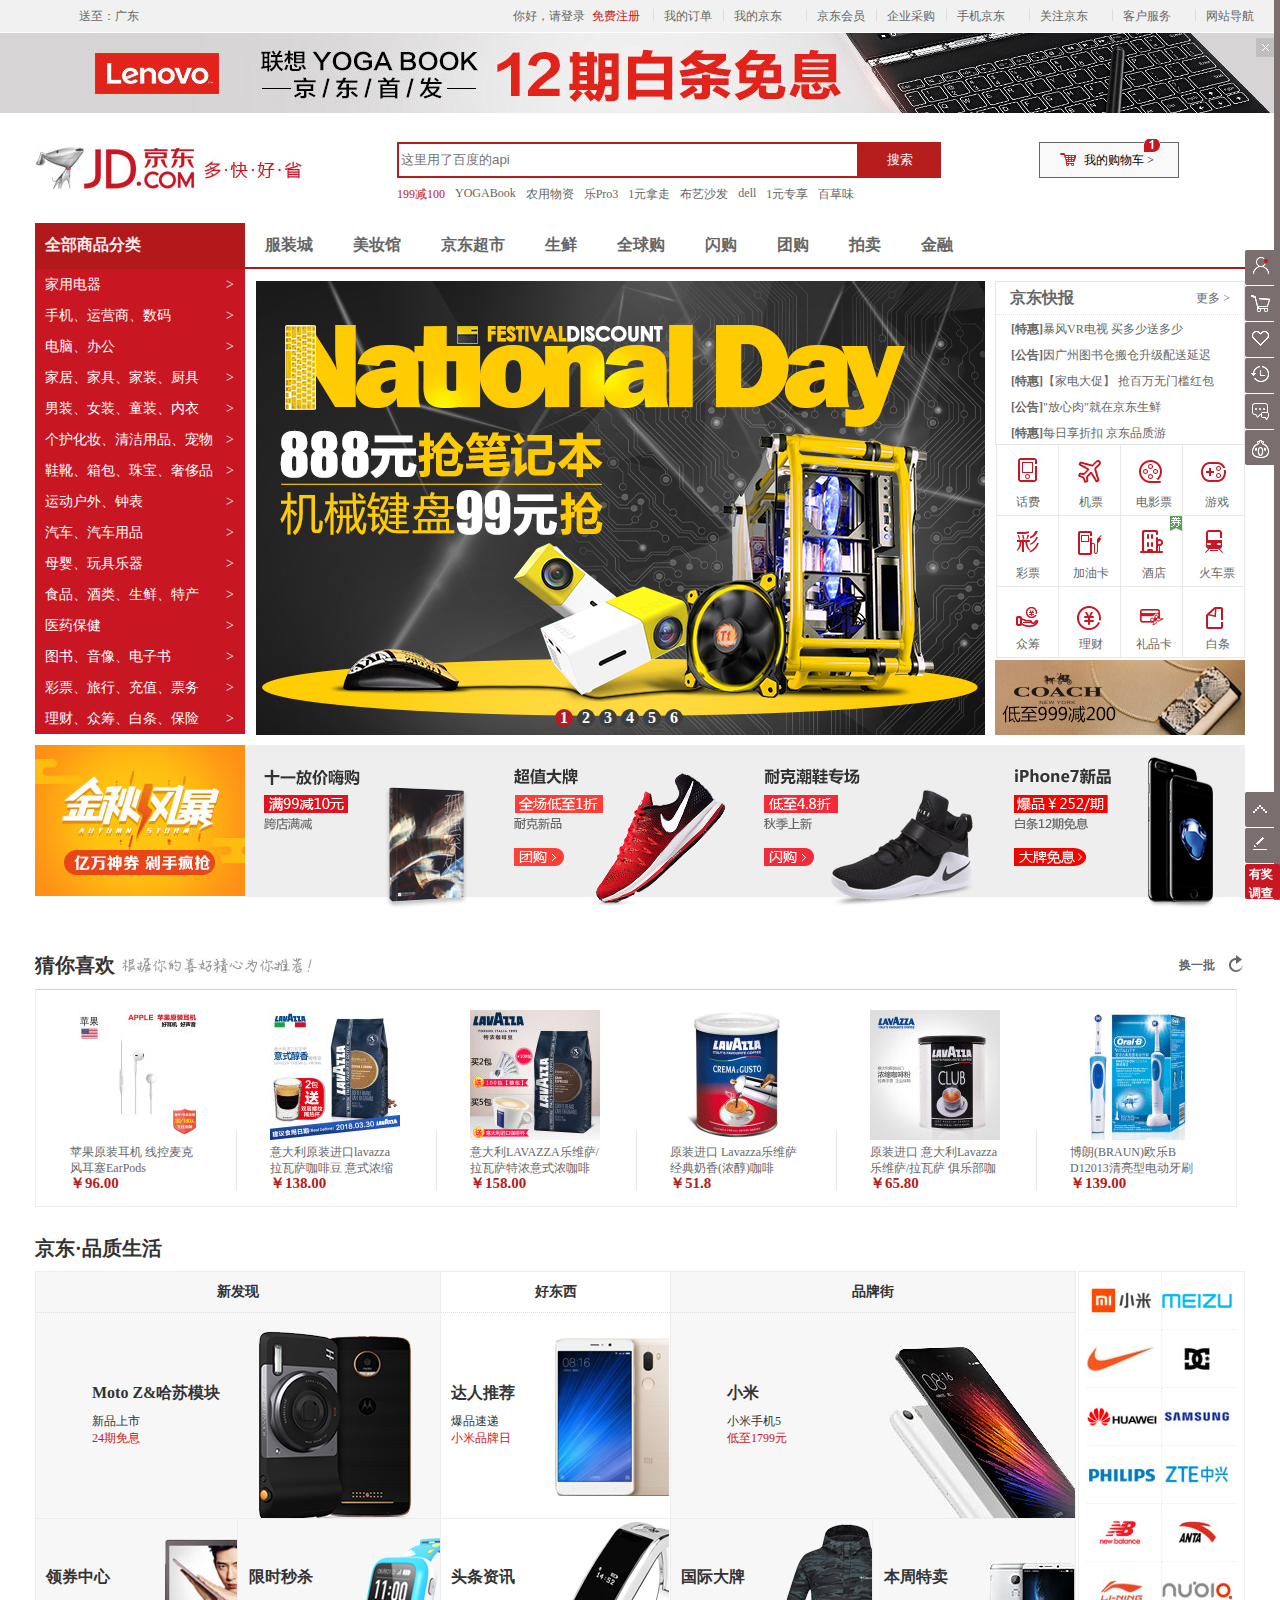
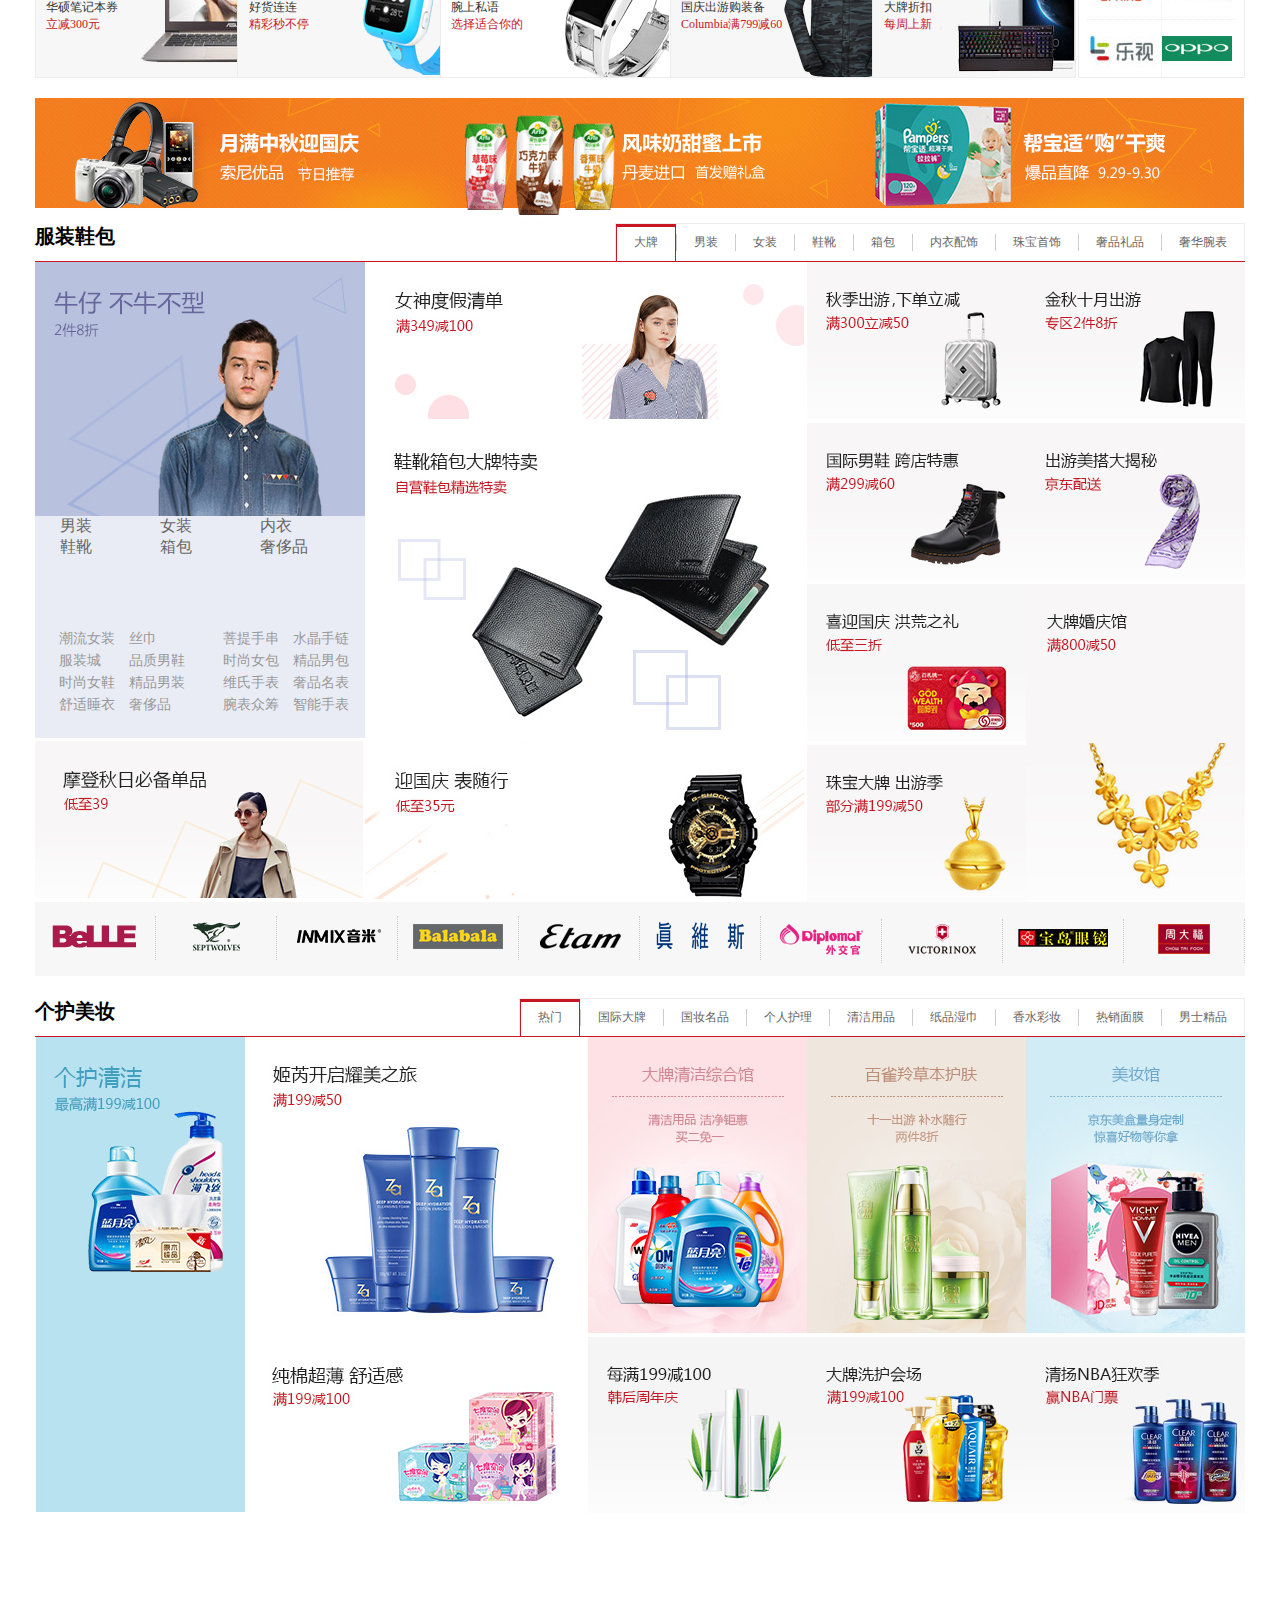
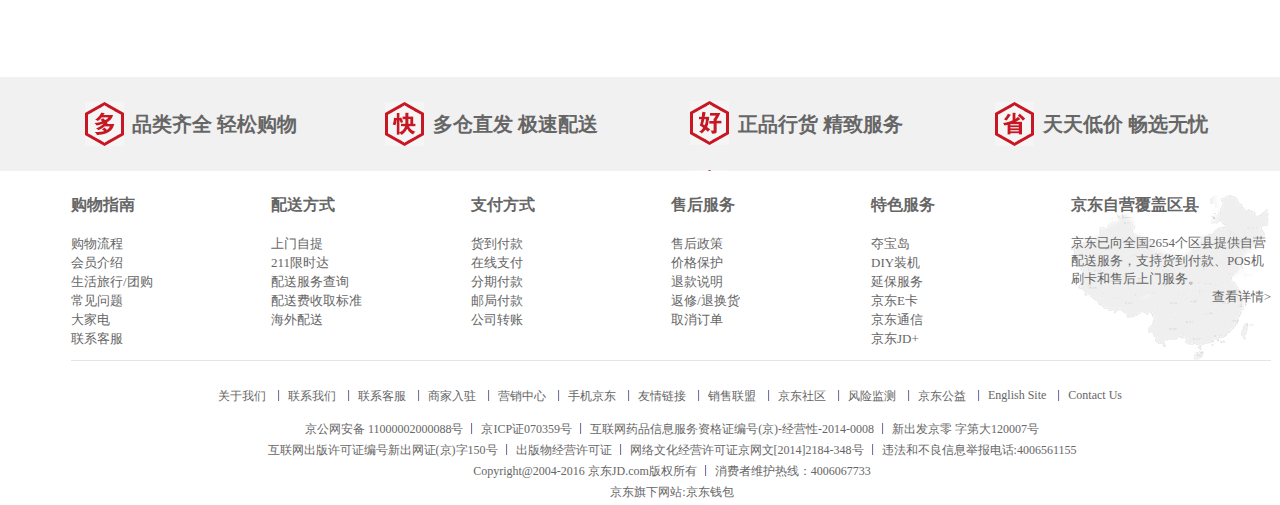
<file: jd/index.html>
<!DOCTYPE html>
<html>
<head>
<meta http-equiv="Content-Type" content="text/html" charset="utf-8">
<link rel="stylesheet" type="text/css" href="css/jd_css.css" />
<title>无标题文档</title>
</head>

<body>
<div id="nav" class="clear">
	<div id="send">送至：广东
		<div id="province">
			<ul>
				<li><a href="#">北京</a></li>
				<li><a href="#">上海</a></li>
				<li><a href="#">天津</a></li>
				<li><a href="#">重庆</a></li>
				<li><a href="#">河北</a></li>
			</ul>
			<ul>
				<li><a href="#">山西</a></li>
				<li><a href="#">河南</a></li>
				<li><a href="#">辽宁</a></li>
				<li><a href="#">吉林</a></li>
				<li><a href="#">黑龙江</a></li>
			</ul>
			<ul>
				<li><a href="#">内蒙古</a></li>
				<li><a href="#">江苏</a></li>
				<li><a href="#">山东</a></li>
				<li><a href="#">安徽</a></li>
				<li><a href="#">浙江</a></li>
			</ul>
			<ul>
				<li><a href="#">福建</a></li>
				<li><a href="#">湖北</a></li>
				<li><a href="#">湖南</a></li>
				<li><a href="#">广东</a></li>
				<li><a href="#">广西</a></li>
			</ul>
		</div>
	</div>
	<ul id="nav_2">
		<li class="login"><a href="#">你好，请登录</a></li>
		<li class="active"><a href="#">免费注册</a></li>
		<li><a href="#">我的订单</a></li>
		<li>
			<a href="#"><span class="js1">我的京东</span></a>
		</li>
		<li><a href="#">京东会员</a></li>
		<li><a href="#">企业采购</a></li>
		<li><a href="#"><span class="js1">手机京东</span></a></li>
		<li><span class="js1">关注京东</span></li>
		<li><span class="js1">客户服务</span></li>
		<li>
			<span class="js1">网站导航</span>
			<div id="siteMap">
				<div class="theme">
					<h4>特色主题</h4>
					<ul>
						<li>品牌街</li>
						<li>京东首发</li>
						<li>京东会员</li>
						<li>新奇特</li>
						<li>奇趣日报</li>
					</ul>
					<ul>
						<li>好物100</li>
						<li>今日团购</li>
						<li>秒杀</li>
						<li>京东试用</li>
						<li>大牌免息</li>
					</ul>
					<ul>
						<li>京东预售</li>
						<li>优惠券</li>
						<li>定期送</li>
						<li>礼品购</li>
						<li>北京老字号</li>
					</ul>
					<ul>
						<li>尖er货</li>
						<li>闪购</li>
						<li>装机大师</li>
						<li>智能馆</li>
						<li>买什么</li>
					</ul>
				</div>
				<div class="channel">
					<h4>行业频道</h4>
					<ul>
						<li>服装城</li>
						<li>手机</li>
						<li>数码</li>
						<li>运动户外</li>
						<li>农资频道</li>
					</ul>
					<ul>
						<li>家用电器</li>
						<li>美妆馆</li>
						<li>母婴</li>
						<li>整车</li>
						<li>京东智能</li>
					</ul>
					<ul>
						<li>电脑办公</li>
						<li>食品</li>
						<li>家装城</li>
						<li>图书</li>
						<li>玩3C</li>
					</ul>
				</div>
				<div class="service">
					<h4>生活服务</h4>
					<ul>
						<li>京东众筹</li>
						<li>京东小金库</li>
						<li>旅行</li>
						<li>机票酒店</li>
						<li>京东到家</li>
					</ul>
					<ul>
						<li>白条</li>
						<li>理财</li>
						<li>彩票</li>
						<li>电影票</li>
						<li>京东微联</li>
					</ul>
					<ul>
						<li>京东金融APP</li>
						<li>话费</li>
						<li>游戏</li>
						<li>水电煤</li>
						<li>京东众测</li>
					</ul>
				</div>
				<div class="moreshop">
					<h4>更多精选</h4>
					<ul>
						<li>京东社区</li>
						<li>京东E卡</li>
						<li>京友邦</li>
						<li>服务市场</li>
						<li>办公生活馆</li>
					</ul>
					<ul>
						<li>京东通信</li>
						<li>智能社区</li>
						<li>卖家入驻</li>
						<li>乡村招募</li>
						<li>知识产权维权</li>
					</ul>
					<ul>
						<li>在线读书</li>
						<li>游戏社区</li>
						<li>企业采购</li>
						<li>校园加盟</li>
						<li>English Site</li>
					</ul>
				</div>
			</div>
		</li>
	</ul>
	<div class="clear"></div>
</div>

<div id="ad1"><img src="img/ad1.jpg" alt="京东白条" /></div>

<div id="wrapper">
	<div id="search">
		<div class="logo"><img src="img/logo1.jpg" alt="JD" /></div>
		<div class="sear">
			<form action="">
			<input class="sear1" type="text" placeholder="这里用了百度的api" /><input class="btn" type="submit" value="搜索" />
			</form>
			<ul>
				<li><a href="#"><span class="red">199减100</span></a></li>
				<li><a href="#">YOGABook</a></li>
				<li><a href="#">农用物资</a></li>
				<li><a href="#">乐Pro3</a></li>
				<li><a href="#">1元拿走</a></li>
				<li><a href="#">布艺沙发</a></li>
				<li><a href="#">dell</a></li>
				<li><a href="#">1元专享</a></li>
				<li><a href="#">百草味</a></li>
			</ul>
			</div>
		<div class="cart">我的购物车<span id="numb"></span>&nbsp&gt </div>
		<div class="clear"></div>
	</div>
	
	<div id="nav1">
		<div class="bar">
			<strong>全部商品分类</strong>
			<ul><li><a href="#"><span class="pad1">服装城</span></a></li><li><a href="#">美妆馆</a></li><li><a href="#">京东超市</a></li><li><a href="#">生鲜</a></li><li><a href="#">全球购</a></li><li><a href="#">闪购</a></li><li><a href="#">团购</a></li><li><a href="#">拍卖</a></li><li><a href="#">金融</a></li></ul>
		</div>
		<div class="clear"></div>
	</div>
	
	<div id="content1">
		<div id="nav2">
			<ul id="nav2_1">
				<li>家用电器<span class="fr">&gt</span></li>
				<li>手机、运营商、数码<span class="fr">&gt</span></li>
				<li>电脑、办公<span class="fr">&gt</span></li>
				<li>家居、家具、家装、厨具<span class="fr">&gt</span></li>
				<li>男装、女装、童装、内衣<span class="fr">&gt</span></li>
				<li>个护化妆、清洁用品、宠物<span class="fr">&gt</span></li>
				<li>鞋靴、箱包、珠宝、奢侈品<span class="fr">&gt</span></li>
				<li>运动户外、钟表<span class="fr">&gt</span></li>
				<li>汽车、汽车用品<span class="fr">&gt</span></li>
				<li>母婴、玩具乐器<span class="fr">&gt</span></li>
				<li>食品、酒类、生鲜、特产<span class="fr">&gt</span></li>
				<li>医药保健<span class="fr">&gt</span></li>
				<li>图书、音像、电子书<span class="fr">&gt</span></li>
				<li>彩票、旅行、充值、票务<span class="fr">&gt</span></li>
				<li>理财、众筹、白条、保险<span class="fr">&gt</span></li>
			</ul>
			<div class="nav2_js_1"  style="display:none" >
				<div class="fl">
					<ul class="nav2_js_1_head">
						<li class="nav2_head1"><a href="#">沸腾国庆</a>
						<li><a href="#">家电城</a>
						<li><a href="#">品牌日</a>
						<li><a href="#">智能生活馆</a>
						<li><a href="#">京东净化馆</a>
						<li><a href="#">京东帮服务店</a>
						<li><a href="#">家电众筹馆</a></li>
					</ul>
					<div class="shop">
						<h4><a href="#">电视</a></h4>
						<ul>
							<li><a href="#">沸腾国庆</a>
							<li><a href="#">合资品牌</a>
							<li><a href="#">国产品牌</a>
							<li><a href="#">互联网品牌</a></li>
						</ul>
						<div class="clear"></div>
					</div>
					<div class="shop">
						<h4><a href="#">空调</a></h4>
						<ul>
							<li><a href="#">壁挂式空调</a>
							<li><a href="#">柜式空调</a>
							<li><a href="#">中央空调</a>
							<li><a href="#">空调配件</a></li>
						</ul><div class="clear"></div>
					</div>
					<div class="shop">
						<h4><a href="#">洗衣机</a></h4>
						<ul>
							<li><a href="#">滚筒洗衣机</a>
							<li><a href="#">洗烘一体机</a>
							<li><a href="#">波轮洗衣机</a>
							<li><a href="#">迷你洗衣机</a>
							<li><a href="#">洗衣机配件</a></li>
						</ul><div class="clear"></div>
					</div>
					<div class="shop">
						<h4><a href="#">冰箱</a></h4>
						<ul>
							<li><a href="#">多门</a>
							<li><a href="#">对开门</a>
							<li><a href="#">三门</a>
							<li><a href="#">双门</a>
							<li><a href="#">冰柜/冰吧</a>
							<li><a href="#">酒柜</a>
							<li><a href="#">冰箱配件</a></li>
						</ul><div class="clear"></div>
					</div>
					<div class="shop">
						<h4><a href="#">厨卫大电</a></h4>
						<ul>
							<li><a href="#">油烟机</a>
							<li><a href="#">燃气灶</a>
							<li><a href="#">烟灶套装</a>
							<li><a href="#">消毒柜</a>
							<li><a href="#">洗碗机</a>
							<li><a href="#">电热水器</a>
							<li><a href="#">燃气热水器</a>
							<li><a href="#">嵌入式厨电</a></li>
						</ul><div class="clear"></div>
					</div>
					<div class="shop">
						<h4><a href="#">厨房小电</a></h4>
						<ul>
							<li><a href="#">沸腾小电</a>
							<li><a href="#">电饭煲</a>
							<li><a href="#">微波炉</a>
							<li><a href="#">电烤箱</a>
							<li><a href="#">电磁炉</a>
							<li><a href="#">电压力锅</a>
							<li><a href="#">豆浆机</a>
							<li><a href="#">咖啡机</a>
							<li><a href="#">面包机</a>
							<li><a href="#">榨汁机</a>
							<li><a href="#">料理机</a>
							<li><a href="#">电饼铛</a>
							<li><a href="#">养生壶/煎药壶</a>
							<li><a href="#">酸奶机</a>
							<li><a href="#">煮蛋器</a>
							<li><a href="#">电水壶/热水瓶</a>
							<li><a href="#">电炖锅</a>
							<li><a href="#">多用途锅</a>
							<li><a href="#">电烧烤炉</a>
							<li><a href="#">电热饭盒</a>
							<li><a href="#">其他厨房电器</a></li>
						</ul><div class="clear"></div>
					</div>
					<div class="shop">
						<h4><a href="#">生活电器</a></h4>
						<ul>
							<li><a href="#">取暖电器</a>
							<li><a href="#">吸尘器</a>
							<li><a href="#">净化器</a>
							<li><a href="#">扫地机器人</a>
							<li><a href="#">加湿器</a>
							<li><a href="#">挂烫机/熨斗</a>
							<li><a href="#">电风扇</a>
							<li><a href="#">冷风扇</a>
							<li><a href="#">插座</a>
							<li><a href="#">电话机</a>
							<li><a href="#">净水器</a>
							<li><a href="#">饮水机</a>
							<li><a href="#">除湿机</a>
							<li><a href="#">干衣机</a>
							<li><a href="#">清洁机</a>
							<li><a href="#">收录/音机</a>
							<li><a href="#">其他生活电器</a>
							<li><a href="#">生活电器配件</a></li>
						</ul><div class="clear"></div>
					</div>
					<div class="shop">
						<h4><a href="#">个护健康</a></h4>
						<ul>
							<li><a href="#">剃须刀</a>
							<li><a href="#">口腔护理</a>
							<li><a href="#">电吹风</a>
							<li><a href="#">美容器</a>
							<li><a href="#">卷/直发器</a>
							<li><a href="#">理发器</a>
							<li><a href="#">剃/脱毛器</a>
							<li><a href="#">浴足盆</a>
							<li><a href="#">健康秤/厨房秤</a>
							<li><a href="#">按摩器</a>
							<li><a href="#">按摩椅</a>
							<li><a href="#">计步器/脂肪检测器</a>
							<li><a href="#">其他健康电器</a></li>
						</ul><div class="clear"></div>
					</div>
					<div class="shop">
						<h4><a href="#">家庭影音</a></h4>
						<ul>
							<li><a href="#">家庭影院</a>
							<li><a href="#">迷你音响</a>
							<li><a href="#">DVD</a>
							<li><a href="#">电视影音配件</a></li>
						</ul><div class="clear"></div>
					</div>
					<div class="shop">
						<h4><a href="#">进口电器</a></h4>
						<ul>
							<li><a href="#">进口电器</a></li>
						</ul><div class="clear"></div>
					</div>
					<div class="claear"></div>
				</div>
				<div class="nav2_fr">
					<ul>
						<li><a href="#"><img src="img/562f4971Na5379aba.jpg" alt="media" /></a></li>
						<li><a href="#"><img src="img/57d681e0N86d8a223.jpg" alt="LE" /></a></li>
						<li><a href="#"><img src="img/573c0ed1Nee530fec.jpg" alt="siemens" /></a></li>
						<li><a href="#"><img src="img/574c0755Nc8f19944.jpg" alt="gree" /></a></li>
						<li><a href="#"><img src="img/57a075b6Nd3e293c2.jpg" alt="joyoung" /></a></li>
						<li><a href="#"><img src="img/54d9ef34N7cc61f4c.jpg" alt="philips" /></a></li>
						<li><a href="#"><img src="img/57c7e3daN37ccba3b.jpg" alt="robam" /></a></li>
						<li><a href="#"><img src="img/57d6820aN3ebcb677.jpg" alt="hisense" /></a></li>
					</ul>
					<div class="ad4">
						<a href="#"><img src="img/57d8bbdbN90c563ec.jpg" alt="" /></a>
						<a href="#"><img src="img/57f270a7Nda218989.jpg" alt="" /></a>
					</div>
				</div>
				<div class="clear"></div>
			</div>
			
			
			<div class="nav2_js_1" style="display:none">
				<div class="fl">
					<ul class="nav2_js_1_head">
						<li class="nav2_head1"><a href="#">玩3C</a>
						<li><a href="#">手机频道</a>
						<li><a href="#">网上营业厅</a>
						<li><a href="#">配件城</a>
						<li><a href="#">影像Club</a>
						<li><a href="#">以旧换新</a></li>
					</ul>
					<div class="shop">
						<h4><a href="#">手机通讯</a></h4>
						<ul>
							<li><a href="#">手机</a>
							<li><a href="#">对讲机</a>
							<li><a href="#">以旧换新</a>
							<li><a href="#">手机维修</a></li>
						</ul>
						<div class="clear"></div>
					</div>
					<div class="shop">
						<h4><a href="#">运营商</a></h4>
						<ul>
							<li><a href="#">充话费/流量</a>
							<li><a href="#">170选号</a>
							<li><a href="#">合约机</a>
							<li><a href="#">办套餐</a>
							<li><a href="#">选号码</a>
							<li><a href="#">固话宽带</a>
							<li><a href="#">京东通信</a>
							<li><a href="#">中国移动</a>
							<li><a href="#">中国联通</a>
							<li><a href="#">中国电信</a></li>
						</ul><div class="clear"></div>
					</div>
					<div class="shop">
						<h4><a href="#">手机配件</a></h4>
						<ul>
							<li><a href="#">手机壳</a>
							<li><a href="#">贴膜</a>
							<li><a href="#">手机存储卡</a>
							<li><a href="#">数据线</a>
							<li><a href="#">充电器</a>
							<li><a href="#">手机耳机</a>
							<li><a href="#">创意配件</a>
							<li><a href="#">手机饰品</a>
							<li><a href="#">手机电池</a>
							<li><a href="#">苹果周边</a>
							<li><a href="#">移动电源</a>
							<li><a href="#">蓝牙耳机</a>
							<li><a href="#">手机支架</a>
							<li><a href="#">车载配件</a>
							<li><a href="#">拍照配件</a></li>
						</ul><div class="clear"></div>
					</div>
					<div class="shop">
						<h4><a href="#">摄影摄像</a></h4>
						<ul>
							<li><a href="#">数码相机</a>
							<li><a href="#">单点/微单相机</a>
							<li><a href="#">单反相机</a>
							<li><a href="#">拍立得</a>
							<li><a href="#">运动相机</a>
							<li><a href="#">摄像头</a>
							<li><a href="#">镜头</a>
							<li><a href="#">户外器材</a>
							<li><a href="#">影棚器材</a>
							<li><a href="#">冲印服务</a>
							<li><a href="#">数码相框</a></li>
						</ul><div class="clear"></div>
					</div>
					<div class="shop">
						<h4><a href="#">数码配件</a></h4>
						<ul>
							<li><a href="#">存储卡</a>
							<li><a href="#">三脚架/云台</a>
							<li><a href="#">相机包</a>
							<li><a href="#">滤镜</a>
							<li><a href="#">闪光灯/手柄</a>
							<li><a href="#">相机清洁/贴膜</a>
							<li><a href="#">机身附件</a>
							<li><a href="#">镜头附件</a>
							<li><a href="#">读卡器</a>
							<li><a href="#">支架</a>
							<li><a href="#">电池/充电器</a></li>
						</ul><div class="clear"></div>
					</div>
					<div class="shop">
						<h4><a href="#">影音娱乐</a></h4>
						<ul>
							<li><a href="#">耳机/耳麦</a>
							<li><a href="#">音箱/音响</a>
							<li><a href="#">便携/无线音箱</a>
							<li><a href="#">收音机</a>
							<li><a href="#">麦克风</a>
							<li><a href="#">MP3/MP4</a>
							<li><a href="#">专业音频</a></li>
						</ul><div class="clear"></div>
					</div>
					<div class="shop">
						<h4><a href="#">智能设备</a></h4>
						<ul>
							<li><a href="#">智能手环</a>
							<li><a href="#">智能手表</a>
							<li><a href="#">智能眼镜</a>
							<li><a href="#">智能机器人</a>
							<li><a href="#">运动跟踪器</a>
							<li><a href="#">健康监测</a>
							<li><a href="#">智能配饰</a>
							<li><a href="#">智能家居</a>
							<li><a href="#">体感车</a>
							<li><a href="#">无人机</a>
							<li><a href="#">其他配件</a></li>
						</ul><div class="clear"></div>
					</div>
					<div class="shop">
						<h4><a href="#">电子教育</a></h4>
						<ul>
							<li><a href="#">学生平板</a>
							<li><a href="#">点读机/笔</a>
							<li><a href="#">早教益智</a>
							<li><a href="#">录音笔</a>
							<li><a href="#">电纸书</a>
							<li><a href="#">电子词典</a>
							<li><a href="#">复读机</a></li>
						</ul><div class="clear"></div>
					</div>
					<div class="clear"></div>
					</div>
					
				<div class="nav2_fr">
					<ul>
						<li><a href="#"><img src="img/562f4971Na5379aba.jpg" alt="media" /></a></li>
						<li><a href="#"><img src="img/57d681e0N86d8a223.jpg" alt="LE" /></a></li>
						<li><a href="#"><img src="img/573c0ed1Nee530fec.jpg" alt="siemens" /></a></li>
						<li><a href="#"><img src="img/574c0755Nc8f19944.jpg" alt="gree" /></a></li>
						<li><a href="#"><img src="img/57a075b6Nd3e293c2.jpg" alt="joyoung" /></a></li>
						<li><a href="#"><img src="img/54d9ef34N7cc61f4c.jpg" alt="philips" /></a></li>
						<li><a href="#"><img src="img/57c7e3daN37ccba3b.jpg" alt="robam" /></a></li>
						<li><a href="#"><img src="img/57d6820aN3ebcb677.jpg" alt="hisense" /></a></li>
					</ul>
					<div class="ad4">
						<a href="#"><img src="img/57d8bbdbN90c563ec.jpg" alt="" /></a>
						<a href="#"><img src="img/57f270a7Nda218989.jpg" alt="" /></a>
					</div>
				</div>
				<div class="clear"></div>
			</div>
			
			<div class="nav2_js_1" style="display:none">
				<div class="fl">
					<ul class="nav2_js_1_head">
						<li class="nav2_head1"><a href="#">玩3C</a>
						<li><a href="#">本周热卖</a>
						<li><a href="#">游戏部落</a>
						<li><a href="#">GAME+</a>
						<li><a href="#">装机大师</a>
						<li><a href="#">办公生活馆</a></li>
					</ul>
					<div class="shop">
						<h4><a href="#">电脑整机</a></h4>
						<ul>
							<li><a href="#">笔记本</a>
							<li><a href="#">游戏本</a>
							<li><a href="#">平板电脑</a>
							<li><a href="#">平板电脑配件</a>
							<li><a href="#">台式机</a>
							<li><a href="#">一体机</a>
							<li><a href="#">服务器/工作站</a>
							<li><a href="#">笔记本配件</a></li>
						</ul>
						<div class="clear"></div>
					</div>
					<div class="shop">
						<h4><a href="#">电脑配件</a></h4>
						<ul>
							<li><a href="#">显示器</a>
							<li><a href="#">CPU</a>
							<li><a href="#">主板</a>
							<li><a href="#">硬盘</a>
							<li><a href="#">内存</a>
							<li><a href="#">机箱</a>
							<li><a href="#">电源</a>
							<li><a href="#">散热器</a>
							<li><a href="#">刻录机/光驱</a>
							<li><a href="#">声卡/扩展卡</a>
							<li><a href="#">装机配件</a>
							<li><a href="#">显卡</a>
							<li><a href="#">SSD固态硬盘</a>
							<li><a href="#">组装电脑</a></li>
						</ul><div class="clear"></div>
					</div>
					<div class="shop">
						<h4><a href="#">外设产品</a></h4>
						<ul>
							<li><a href="#">鼠标</a>
							<li><a href="#">键盘</a>
							<li><a href="#">键鼠套装</a>
							<li><a href="#">网络仪表仪器</a>
							<li><a href="#">U盘</a>
							<li><a href="#">移动硬盘</a>
							<li><a href="#">鼠标垫</a>
							<li><a href="#">摄像头</a>
							<li><a href="#">线缆</a>
							<li><a href="#">手写板</a>
							<li><a href="#">硬盘盒</a>
							<li><a href="#">电脑工具</a>
							<li><a href="#">电脑清洁</a>
							<li><a href="#">UPS电源</a>
							<li><a href="#">插座</a></li>
						</ul><div class="clear"></div>
					</div>
					<div class="shop">
						<h4><a href="#">游戏设备</a></h4>
						<ul>
							<li><a href="#">游戏机</a>
							<li><a href="#">游戏耳机</a>
							<li><a href="#">手柄/方向盘</a>
							<li><a href="#">游戏软件</a>
							<li><a href="#">游戏周边</a></li>
						</ul><div class="clear"></div>
					</div>
					<div class="shop">
						<h4><a href="#">网络产品</a></h4>
						<ul>
							<li><a href="#">路由器</a>
							<li><a href="#">网络机顶盒</a>
							<li><a href="#">交换机</a>
							<li><a href="#">网络存储</a>
							<li><a href="#">网卡</a>
							<li><a href="#">4G/3G上网</a>
							<li><a href="#">网络配件</a></li>
						</ul><div class="clear"></div>
					</div>
					<div class="shop">
						<h4><a href="#">办公设备</a></h4>
						<ul>
							<li><a href="#">投影机</a>
							<li><a href="#">摄影配件</a>
							<li><a href="#">多功能一体机</a>
							<li><a href="#">打印机</a>
							<li><a href="#">传真设备</a>
							<li><a href="#">验钞/点钞机</a>
							<li><a href="#">扫描设备</a>
							<li><a href="#">复合机</a>
							<li><a href="#">碎纸机</a>
							<li><a href="#">考勤机</a>
							<li><a href="#">收款/POS机</a>
							<li><a href="#">会议音频视频</a>
							<li><a href="#">保险柜</a>
							<li><a href="#">装订/封装机</a>
							<li><a href="#">安防监控</a>
							<li><a href="#">办公家具</a>
							<li><a href="#">白板</a></li>
						</ul><div class="clear"></div>
					</div>
					<div class="shop">
						<h4><a href="#">文具耗材</a></h4>
						<ul>
							<li><a href="#">硒鼓/墨粉</a>
							<li><a href="#">墨盒</a>
							<li><a href="#">色带</a>
							<li><a href="#">纸类</a>
							<li><a href="#">办公文具</a>
							<li><a href="#">学生文具</a>
							<li><a href="#">文件管理</a>
							<li><a href="#">本册/便签</a>
							<li><a href="#">计算器</a>
							<li><a href="#">笔类</a>
							<li><a href="#">画具画材</a>
							<li><a href="#">财会用品</a>
							<li><a href="#">刻录碟片/附件</a></li>
						</ul><div class="clear"></div>
					</div>
					<div class="shop">
						<h4><a href="#">服务产品</a></h4>
						<ul>
							<li><a href="#">延保服务</a>
							<li><a href="#">上门安装</a>
							<li><a href="#">维修保养</a>
							<li><a href="#">电脑软件</a></li>
						</ul><div class="clear"></div>
					</div>
					<div class="clear"></div>
					</div>
					
				<div class="nav2_fr">
					<ul>
						<li><a href="#"><img src="img/562f4971Na5379aba.jpg" alt="media" /></a></li>
						<li><a href="#"><img src="img/57d681e0N86d8a223.jpg" alt="LE" /></a></li>
						<li><a href="#"><img src="img/573c0ed1Nee530fec.jpg" alt="siemens" /></a></li>
						<li><a href="#"><img src="img/574c0755Nc8f19944.jpg" alt="gree" /></a></li>
						<li><a href="#"><img src="img/57a075b6Nd3e293c2.jpg" alt="joyoung" /></a></li>
						<li><a href="#"><img src="img/54d9ef34N7cc61f4c.jpg" alt="philips" /></a></li>
						<li><a href="#"><img src="img/57c7e3daN37ccba3b.jpg" alt="robam" /></a></li>
						<li><a href="#"><img src="img/57d6820aN3ebcb677.jpg" alt="hisense" /></a></li>
					</ul>
					<div class="ad4">
						<a href="#"><img src="img/57d8bbdbN90c563ec.jpg" alt="" /></a>
						<a href="#"><img src="img/57f270a7Nda218989.jpg" alt="" /></a>
					</div>
				</div>
				<div class="clear"></div>
			</div>
			
			<div class="nav2_js_1"  style="display:none" >
				<div class="fl">
					<ul class="nav2_js_1_head">
						<li class="nav2_head1"><a href="#">家装节</a>
						<li><a href="#">家装城</a>
						<li><a href="#">居家日用</a>
						<li><a href="#">精品家具</a>
						<li><a href="#">家装建材</a>
						<li><a href="#">厨房达人</a>
						<li><a href="#">装修服务</a></li>
					</ul>
					<div class="shop">
						<h4><a href="#">厨具</a></h4>
						<ul>
							<li><a href="#">烹饪锅具</a>
							<li><a href="#">刀剪菜板</a>
							<li><a href="#">厨房配件</a>
							<li><a href="#">水具酒具</a>
							<li><a href="#">餐具</a>
							<li><a href="#">茶具/咖啡具</a></li>
						</ul>
						<div class="clear"></div>
					</div>
					<div class="shop">
						<h4><a href="#">家装建材</a></h4>
						<ul>
							<li><a href="#">家装建材</a>
							<li><a href="#">灯饰照明</a>
							<li><a href="#">厨房卫浴</a>
							<li><a href="#">五金工具</a>
							<li><a href="#">电工电料</a>
							<li><a href="#">墙地面材料</a>
							<li><a href="#">装饰材料</a>
							<li><a href="#">装修服务</a>
							<li><a href="#">吸顶灯</a>
							<li><a href="#">淋浴花洒</a>
							<li><a href="#">开关插座</a>
							<li><a href="#">油漆涂料</a>
							<li><a href="#">龙头</a>
							<li><a href="#">智能马桶盖</a>
							<li><a href="#">监控安防</a>
							<li><a href="#">门铃</a></li>
						</ul><div class="clear"></div>
					</div>
					<div class="shop">
						<h4><a href="#">家纺</a></h4>
						<ul>
							<li><a href="#">床品套件</a>
							<li><a href="#">被子</a>
							<li><a href="#">枕芯</a>
							<li><a href="#">蚊帐</a>
							<li><a href="#">凉席</a>
							<li><a href="#">毛巾浴巾</a>
							<li><a href="#">床单被罩</a>
							<li><a href="#">床垫/床褥</a>
							<li><a href="#">毯子</a>
							<li><a href="#">抱枕靠垫</a>
							<li><a href="#">窗帘/窗纱</a>
							<li><a href="#">电热毯</a>
							<li><a href="#">布艺软饰</a></li>
						</ul><div class="clear"></div>
					</div>
					<div class="shop">
						<h4><a href="#">家具</a></h4>
						<ul>
							<li><a href="#">卧室家具</a>
							<li><a href="#">客厅家具</a>
							<li><a href="#">书房家具</a>
							<li><a href="#">儿童家具</a>
							<li><a href="#">储物家具</a>
							<li><a href="#">阳台/户外</a>
							<li><a href="#">商业办公</a>
							<li><a href="#">床</a>
							<li><a href="#">床垫</a>
							<li><a href="#">沙发</a>
							<li><a href="#">电脑椅</a>
							<li><a href="#">衣柜</a>
							<li><a href="#">茶几</a>
							<li><a href="#">电视柜</a>
							<li><a href="#">餐桌</a>
							<li><a href="#">电脑桌</a>
							<li><a href="#">鞋架/衣帽架</a></li>
						</ul><div class="clear"></div>
					</div>
					<div class="shop">
						<h4><a href="#">灯具</a></h4>
						<ul>
							<li><a href="#">台灯</a>
							<li><a href="#">吸顶灯</a>
							<li><a href="#">筒灯射灯</a>
							<li><a href="#">LED灯</a>
							<li><a href="#">节能灯</a>
							<li><a href="#">落地灯</a>
							<li><a href="#">五金电器</a>
							<li><a href="#">应急灯/手电</a>
							<li><a href="#">装饰灯</a>
							<li><a href="#">吊灯</a>
							<li><a href="#">氛围照明</a></li>
						</ul><div class="clear"></div>
					</div>
					<div class="shop">
						<h4><a href="#">生活用品</a></h4>
						<ul>
							<li><a href="#">收纳用品</a>
							<li><a href="#">雨伞雨具</a>
							<li><a href="#">净化除味</a>
							<li><a href="#">浴室用品</a>
							<li><a href="#">洗晒/熨烫</a>
							<li><a href="#">缝纫/针织用品</a>
							<li><a href="#">清洁工具</a></li>
						</ul><div class="clear"></div>
					</div>
					<div class="shop">
						<h4><a href="#">家装软饰</a></h4>
						<ul>
							<li><a href="#">家居软饰</a>
							<li><a href="#">桌布/罩件</a>
							<li><a href="#">地毯地垫</a>
							<li><a href="#">沙发垫套/椅垫</a>
							<li><a href="#">装饰字画</a>
							<li><a href="#">装饰摆件</a>
							<li><a href="#">手工/十字绣</a>
							<li><a href="#">相框/照片墙</a>
							<li><a href="#">墙贴/装饰贴</a>
							<li><a href="#">花瓶花艺</a>
							<li><a href="#">香薰蜡烛</a>
							<li><a href="#">节庆饰品</a>
							<li><a href="#">钟饰</a>
							<li><a href="#">帘艺隔断</a>
							<li><a href="#">创意家居</a>
							<li><a href="#">保暖防护</a></li>
						</ul><div class="clear"></div>
					</div>
					<div class="claear"></div>
				</div>
				<div class="nav2_fr">
					<ul>
						<li><a href="#"><img src="img/562f4971Na5379aba.jpg" alt="media" /></a></li>
						<li><a href="#"><img src="img/57d681e0N86d8a223.jpg" alt="LE" /></a></li>
						<li><a href="#"><img src="img/573c0ed1Nee530fec.jpg" alt="siemens" /></a></li>
						<li><a href="#"><img src="img/574c0755Nc8f19944.jpg" alt="gree" /></a></li>
						<li><a href="#"><img src="img/57a075b6Nd3e293c2.jpg" alt="joyoung" /></a></li>
						<li><a href="#"><img src="img/54d9ef34N7cc61f4c.jpg" alt="philips" /></a></li>
						<li><a href="#"><img src="img/57c7e3daN37ccba3b.jpg" alt="robam" /></a></li>
						<li><a href="#"><img src="img/57d6820aN3ebcb677.jpg" alt="hisense" /></a></li>
					</ul>
					<div class="ad4">
						<a href="#"><img src="img/57d8bbdbN90c563ec.jpg" alt="" /></a>
						<a href="#"><img src="img/57f270a7Nda218989.jpg" alt="" /></a>
					</div>
				</div>
				<div class="clear"></div>
			</div>
			
			<!-------------------------------------------------------------------重复------------------------------------->
			<div class="nav2_js_1" style="display:none">
				<div class="fl">
					<ul class="nav2_js_1_head">
						<li class="nav2_head1"><a href="#">玩3C</a>
						<li><a href="#">本周热卖</a>
						<li><a href="#">游戏部落</a>
						<li><a href="#">GAME+</a>
						<li><a href="#">装机大师</a>
						<li><a href="#">办公生活馆</a></li>
					</ul>
					<div class="shop">
						<h4><a href="#">电脑整机</a></h4>
						<ul>
							<li><a href="#">笔记本</a>
							<li><a href="#">游戏本</a>
							<li><a href="#">平板电脑</a>
							<li><a href="#">平板电脑配件</a>
							<li><a href="#">台式机</a>
							<li><a href="#">一体机</a>
							<li><a href="#">服务器/工作站</a>
							<li><a href="#">笔记本配件</a></li>
						</ul>
						<div class="clear"></div>
					</div>
					<div class="shop">
						<h4><a href="#">电脑配件</a></h4>
						<ul>
							<li><a href="#">显示器</a>
							<li><a href="#">CPU</a>
							<li><a href="#">主板</a>
							<li><a href="#">硬盘</a>
							<li><a href="#">内存</a>
							<li><a href="#">机箱</a>
							<li><a href="#">电源</a>
							<li><a href="#">散热器</a>
							<li><a href="#">刻录机/光驱</a>
							<li><a href="#">声卡/扩展卡</a>
							<li><a href="#">装机配件</a>
							<li><a href="#">显卡</a>
							<li><a href="#">SSD固态硬盘</a>
							<li><a href="#">组装电脑</a></li>
						</ul><div class="clear"></div>
					</div>
					<div class="shop">
						<h4><a href="#">外设产品</a></h4>
						<ul>
							<li><a href="#">鼠标</a>
							<li><a href="#">键盘</a>
							<li><a href="#">键鼠套装</a>
							<li><a href="#">网络仪表仪器</a>
							<li><a href="#">U盘</a>
							<li><a href="#">移动硬盘</a>
							<li><a href="#">鼠标垫</a>
							<li><a href="#">摄像头</a>
							<li><a href="#">线缆</a>
							<li><a href="#">手写板</a>
							<li><a href="#">硬盘盒</a>
							<li><a href="#">电脑工具</a>
							<li><a href="#">电脑清洁</a>
							<li><a href="#">UPS电源</a>
							<li><a href="#">插座</a></li>
						</ul><div class="clear"></div>
					</div>
					<div class="shop">
						<h4><a href="#">游戏设备</a></h4>
						<ul>
							<li><a href="#">游戏机</a>
							<li><a href="#">游戏耳机</a>
							<li><a href="#">手柄/方向盘</a>
							<li><a href="#">游戏软件</a>
							<li><a href="#">游戏周边</a></li>
						</ul><div class="clear"></div>
					</div>
					<div class="shop">
						<h4><a href="#">网络产品</a></h4>
						<ul>
							<li><a href="#">路由器</a>
							<li><a href="#">网络机顶盒</a>
							<li><a href="#">交换机</a>
							<li><a href="#">网络存储</a>
							<li><a href="#">网卡</a>
							<li><a href="#">4G/3G上网</a>
							<li><a href="#">网络配件</a></li>
						</ul><div class="clear"></div>
					</div>
					<div class="shop">
						<h4><a href="#">办公设备</a></h4>
						<ul>
							<li><a href="#">投影机</a>
							<li><a href="#">摄影配件</a>
							<li><a href="#">多功能一体机</a>
							<li><a href="#">打印机</a>
							<li><a href="#">传真设备</a>
							<li><a href="#">验钞/点钞机</a>
							<li><a href="#">扫描设备</a>
							<li><a href="#">复合机</a>
							<li><a href="#">碎纸机</a>
							<li><a href="#">考勤机</a>
							<li><a href="#">收款/POS机</a>
							<li><a href="#">会议音频视频</a>
							<li><a href="#">保险柜</a>
							<li><a href="#">装订/封装机</a>
							<li><a href="#">安防监控</a>
							<li><a href="#">办公家具</a>
							<li><a href="#">白板</a></li>
						</ul><div class="clear"></div>
					</div>
					<div class="shop">
						<h4><a href="#">文具耗材</a></h4>
						<ul>
							<li><a href="#">硒鼓/墨粉</a>
							<li><a href="#">墨盒</a>
							<li><a href="#">色带</a>
							<li><a href="#">纸类</a>
							<li><a href="#">办公文具</a>
							<li><a href="#">学生文具</a>
							<li><a href="#">文件管理</a>
							<li><a href="#">本册/便签</a>
							<li><a href="#">计算器</a>
							<li><a href="#">笔类</a>
							<li><a href="#">画具画材</a>
							<li><a href="#">财会用品</a>
							<li><a href="#">刻录碟片/附件</a></li>
						</ul><div class="clear"></div>
					</div>
					<div class="shop">
						<h4><a href="#">服务产品</a></h4>
						<ul>
							<li><a href="#">延保服务</a>
							<li><a href="#">上门安装</a>
							<li><a href="#">维修保养</a>
							<li><a href="#">电脑软件</a></li>
						</ul><div class="clear"></div>
					</div>
					<div class="clear"></div>
					</div>
					
				<div class="nav2_fr">
					<ul>
						<li><a href="#"><img src="img/562f4971Na5379aba.jpg" alt="media" /></a></li>
						<li><a href="#"><img src="img/57d681e0N86d8a223.jpg" alt="LE" /></a></li>
						<li><a href="#"><img src="img/573c0ed1Nee530fec.jpg" alt="siemens" /></a></li>
						<li><a href="#"><img src="img/574c0755Nc8f19944.jpg" alt="gree" /></a></li>
						<li><a href="#"><img src="img/57a075b6Nd3e293c2.jpg" alt="joyoung" /></a></li>
						<li><a href="#"><img src="img/54d9ef34N7cc61f4c.jpg" alt="philips" /></a></li>
						<li><a href="#"><img src="img/57c7e3daN37ccba3b.jpg" alt="robam" /></a></li>
						<li><a href="#"><img src="img/57d6820aN3ebcb677.jpg" alt="hisense" /></a></li>
					</ul>
					<div class="ad4">
						<a href="#"><img src="img/57d8bbdbN90c563ec.jpg" alt="" /></a>
						<a href="#"><img src="img/57f270a7Nda218989.jpg" alt="" /></a>
					</div>
				</div>
				<div class="clear"></div>
			</div>
			<div class="nav2_js_1"  style="display:none" >
				<div class="fl">
					<ul class="nav2_js_1_head">
						<li class="nav2_head1"><a href="#">家装节</a>
						<li><a href="#">家装城</a>
						<li><a href="#">居家日用</a>
						<li><a href="#">精品家具</a>
						<li><a href="#">家装建材</a>
						<li><a href="#">厨房达人</a>
						<li><a href="#">装修服务</a></li>
					</ul>
					<div class="shop">
						<h4><a href="#">厨具</a></h4>
						<ul>
							<li><a href="#">烹饪锅具</a>
							<li><a href="#">刀剪菜板</a>
							<li><a href="#">厨房配件</a>
							<li><a href="#">水具酒具</a>
							<li><a href="#">餐具</a>
							<li><a href="#">茶具/咖啡具</a></li>
						</ul>
						<div class="clear"></div>
					</div>
					<div class="shop">
						<h4><a href="#">家装建材</a></h4>
						<ul>
							<li><a href="#">家装建材</a>
							<li><a href="#">灯饰照明</a>
							<li><a href="#">厨房卫浴</a>
							<li><a href="#">五金工具</a>
							<li><a href="#">电工电料</a>
							<li><a href="#">墙地面材料</a>
							<li><a href="#">装饰材料</a>
							<li><a href="#">装修服务</a>
							<li><a href="#">吸顶灯</a>
							<li><a href="#">淋浴花洒</a>
							<li><a href="#">开关插座</a>
							<li><a href="#">油漆涂料</a>
							<li><a href="#">龙头</a>
							<li><a href="#">智能马桶盖</a>
							<li><a href="#">监控安防</a>
							<li><a href="#">门铃</a></li>
						</ul><div class="clear"></div>
					</div>
					<div class="shop">
						<h4><a href="#">家纺</a></h4>
						<ul>
							<li><a href="#">床品套件</a>
							<li><a href="#">被子</a>
							<li><a href="#">枕芯</a>
							<li><a href="#">蚊帐</a>
							<li><a href="#">凉席</a>
							<li><a href="#">毛巾浴巾</a>
							<li><a href="#">床单被罩</a>
							<li><a href="#">床垫/床褥</a>
							<li><a href="#">毯子</a>
							<li><a href="#">抱枕靠垫</a>
							<li><a href="#">窗帘/窗纱</a>
							<li><a href="#">电热毯</a>
							<li><a href="#">布艺软饰</a></li>
						</ul><div class="clear"></div>
					</div>
					<div class="shop">
						<h4><a href="#">家具</a></h4>
						<ul>
							<li><a href="#">卧室家具</a>
							<li><a href="#">客厅家具</a>
							<li><a href="#">书房家具</a>
							<li><a href="#">儿童家具</a>
							<li><a href="#">储物家具</a>
							<li><a href="#">阳台/户外</a>
							<li><a href="#">商业办公</a>
							<li><a href="#">床</a>
							<li><a href="#">床垫</a>
							<li><a href="#">沙发</a>
							<li><a href="#">电脑椅</a>
							<li><a href="#">衣柜</a>
							<li><a href="#">茶几</a>
							<li><a href="#">电视柜</a>
							<li><a href="#">餐桌</a>
							<li><a href="#">电脑桌</a>
							<li><a href="#">鞋架/衣帽架</a></li>
						</ul><div class="clear"></div>
					</div>
					<div class="shop">
						<h4><a href="#">灯具</a></h4>
						<ul>
							<li><a href="#">台灯</a>
							<li><a href="#">吸顶灯</a>
							<li><a href="#">筒灯射灯</a>
							<li><a href="#">LED灯</a>
							<li><a href="#">节能灯</a>
							<li><a href="#">落地灯</a>
							<li><a href="#">五金电器</a>
							<li><a href="#">应急灯/手电</a>
							<li><a href="#">装饰灯</a>
							<li><a href="#">吊灯</a>
							<li><a href="#">氛围照明</a></li>
						</ul><div class="clear"></div>
					</div>
					<div class="shop">
						<h4><a href="#">生活用品</a></h4>
						<ul>
							<li><a href="#">收纳用品</a>
							<li><a href="#">雨伞雨具</a>
							<li><a href="#">净化除味</a>
							<li><a href="#">浴室用品</a>
							<li><a href="#">洗晒/熨烫</a>
							<li><a href="#">缝纫/针织用品</a>
							<li><a href="#">清洁工具</a></li>
						</ul><div class="clear"></div>
					</div>
					<div class="shop">
						<h4><a href="#">家装软饰</a></h4>
						<ul>
							<li><a href="#">家居软饰</a>
							<li><a href="#">桌布/罩件</a>
							<li><a href="#">地毯地垫</a>
							<li><a href="#">沙发垫套/椅垫</a>
							<li><a href="#">装饰字画</a>
							<li><a href="#">装饰摆件</a>
							<li><a href="#">手工/十字绣</a>
							<li><a href="#">相框/照片墙</a>
							<li><a href="#">墙贴/装饰贴</a>
							<li><a href="#">花瓶花艺</a>
							<li><a href="#">香薰蜡烛</a>
							<li><a href="#">节庆饰品</a>
							<li><a href="#">钟饰</a>
							<li><a href="#">帘艺隔断</a>
							<li><a href="#">创意家居</a>
							<li><a href="#">保暖防护</a></li>
						</ul><div class="clear"></div>
					</div>
					<div class="claear"></div>
				</div>
				<div class="nav2_fr">
					<ul>
						<li><a href="#"><img src="img/562f4971Na5379aba.jpg" alt="media" /></a></li>
						<li><a href="#"><img src="img/57d681e0N86d8a223.jpg" alt="LE" /></a></li>
						<li><a href="#"><img src="img/573c0ed1Nee530fec.jpg" alt="siemens" /></a></li>
						<li><a href="#"><img src="img/574c0755Nc8f19944.jpg" alt="gree" /></a></li>
						<li><a href="#"><img src="img/57a075b6Nd3e293c2.jpg" alt="joyoung" /></a></li>
						<li><a href="#"><img src="img/54d9ef34N7cc61f4c.jpg" alt="philips" /></a></li>
						<li><a href="#"><img src="img/57c7e3daN37ccba3b.jpg" alt="robam" /></a></li>
						<li><a href="#"><img src="img/57d6820aN3ebcb677.jpg" alt="hisense" /></a></li>
					</ul>
					<div class="ad4">
						<a href="#"><img src="img/57d8bbdbN90c563ec.jpg" alt="" /></a>
						<a href="#"><img src="img/57f270a7Nda218989.jpg" alt="" /></a>
					</div>
				</div>
				<div class="clear"></div>
			</div>
			<div class="nav2_js_1" style="display:none">
				<div class="fl">
					<ul class="nav2_js_1_head">
						<li class="nav2_head1"><a href="#">玩3C</a>
						<li><a href="#">本周热卖</a>
						<li><a href="#">游戏部落</a>
						<li><a href="#">GAME+</a>
						<li><a href="#">装机大师</a>
						<li><a href="#">办公生活馆</a></li>
					</ul>
					<div class="shop">
						<h4><a href="#">电脑整机</a></h4>
						<ul>
							<li><a href="#">笔记本</a>
							<li><a href="#">游戏本</a>
							<li><a href="#">平板电脑</a>
							<li><a href="#">平板电脑配件</a>
							<li><a href="#">台式机</a>
							<li><a href="#">一体机</a>
							<li><a href="#">服务器/工作站</a>
							<li><a href="#">笔记本配件</a></li>
						</ul>
						<div class="clear"></div>
					</div>
					<div class="shop">
						<h4><a href="#">电脑配件</a></h4>
						<ul>
							<li><a href="#">显示器</a>
							<li><a href="#">CPU</a>
							<li><a href="#">主板</a>
							<li><a href="#">硬盘</a>
							<li><a href="#">内存</a>
							<li><a href="#">机箱</a>
							<li><a href="#">电源</a>
							<li><a href="#">散热器</a>
							<li><a href="#">刻录机/光驱</a>
							<li><a href="#">声卡/扩展卡</a>
							<li><a href="#">装机配件</a>
							<li><a href="#">显卡</a>
							<li><a href="#">SSD固态硬盘</a>
							<li><a href="#">组装电脑</a></li>
						</ul><div class="clear"></div>
					</div>
					<div class="shop">
						<h4><a href="#">外设产品</a></h4>
						<ul>
							<li><a href="#">鼠标</a>
							<li><a href="#">键盘</a>
							<li><a href="#">键鼠套装</a>
							<li><a href="#">网络仪表仪器</a>
							<li><a href="#">U盘</a>
							<li><a href="#">移动硬盘</a>
							<li><a href="#">鼠标垫</a>
							<li><a href="#">摄像头</a>
							<li><a href="#">线缆</a>
							<li><a href="#">手写板</a>
							<li><a href="#">硬盘盒</a>
							<li><a href="#">电脑工具</a>
							<li><a href="#">电脑清洁</a>
							<li><a href="#">UPS电源</a>
							<li><a href="#">插座</a></li>
						</ul><div class="clear"></div>
					</div>
					<div class="shop">
						<h4><a href="#">游戏设备</a></h4>
						<ul>
							<li><a href="#">游戏机</a>
							<li><a href="#">游戏耳机</a>
							<li><a href="#">手柄/方向盘</a>
							<li><a href="#">游戏软件</a>
							<li><a href="#">游戏周边</a></li>
						</ul><div class="clear"></div>
					</div>
					<div class="shop">
						<h4><a href="#">网络产品</a></h4>
						<ul>
							<li><a href="#">路由器</a>
							<li><a href="#">网络机顶盒</a>
							<li><a href="#">交换机</a>
							<li><a href="#">网络存储</a>
							<li><a href="#">网卡</a>
							<li><a href="#">4G/3G上网</a>
							<li><a href="#">网络配件</a></li>
						</ul><div class="clear"></div>
					</div>
					<div class="shop">
						<h4><a href="#">办公设备</a></h4>
						<ul>
							<li><a href="#">投影机</a>
							<li><a href="#">摄影配件</a>
							<li><a href="#">多功能一体机</a>
							<li><a href="#">打印机</a>
							<li><a href="#">传真设备</a>
							<li><a href="#">验钞/点钞机</a>
							<li><a href="#">扫描设备</a>
							<li><a href="#">复合机</a>
							<li><a href="#">碎纸机</a>
							<li><a href="#">考勤机</a>
							<li><a href="#">收款/POS机</a>
							<li><a href="#">会议音频视频</a>
							<li><a href="#">保险柜</a>
							<li><a href="#">装订/封装机</a>
							<li><a href="#">安防监控</a>
							<li><a href="#">办公家具</a>
							<li><a href="#">白板</a></li>
						</ul><div class="clear"></div>
					</div>
					<div class="shop">
						<h4><a href="#">文具耗材</a></h4>
						<ul>
							<li><a href="#">硒鼓/墨粉</a>
							<li><a href="#">墨盒</a>
							<li><a href="#">色带</a>
							<li><a href="#">纸类</a>
							<li><a href="#">办公文具</a>
							<li><a href="#">学生文具</a>
							<li><a href="#">文件管理</a>
							<li><a href="#">本册/便签</a>
							<li><a href="#">计算器</a>
							<li><a href="#">笔类</a>
							<li><a href="#">画具画材</a>
							<li><a href="#">财会用品</a>
							<li><a href="#">刻录碟片/附件</a></li>
						</ul><div class="clear"></div>
					</div>
					<div class="shop">
						<h4><a href="#">服务产品</a></h4>
						<ul>
							<li><a href="#">延保服务</a>
							<li><a href="#">上门安装</a>
							<li><a href="#">维修保养</a>
							<li><a href="#">电脑软件</a></li>
						</ul><div class="clear"></div>
					</div>
					<div class="clear"></div>
					</div>
					
				<div class="nav2_fr">
					<ul>
						<li><a href="#"><img src="img/562f4971Na5379aba.jpg" alt="media" /></a></li>
						<li><a href="#"><img src="img/57d681e0N86d8a223.jpg" alt="LE" /></a></li>
						<li><a href="#"><img src="img/573c0ed1Nee530fec.jpg" alt="siemens" /></a></li>
						<li><a href="#"><img src="img/574c0755Nc8f19944.jpg" alt="gree" /></a></li>
						<li><a href="#"><img src="img/57a075b6Nd3e293c2.jpg" alt="joyoung" /></a></li>
						<li><a href="#"><img src="img/54d9ef34N7cc61f4c.jpg" alt="philips" /></a></li>
						<li><a href="#"><img src="img/57c7e3daN37ccba3b.jpg" alt="robam" /></a></li>
						<li><a href="#"><img src="img/57d6820aN3ebcb677.jpg" alt="hisense" /></a></li>
					</ul>
					<div class="ad4">
						<a href="#"><img src="img/57d8bbdbN90c563ec.jpg" alt="" /></a>
						<a href="#"><img src="img/57f270a7Nda218989.jpg" alt="" /></a>
					</div>
				</div>
				<div class="clear"></div>
			</div>
			<div class="nav2_js_1"  style="display:none" >
				<div class="fl">
					<ul class="nav2_js_1_head">
						<li class="nav2_head1"><a href="#">家装节</a>
						<li><a href="#">家装城</a>
						<li><a href="#">居家日用</a>
						<li><a href="#">精品家具</a>
						<li><a href="#">家装建材</a>
						<li><a href="#">厨房达人</a>
						<li><a href="#">装修服务</a></li>
					</ul>
					<div class="shop">
						<h4><a href="#">厨具</a></h4>
						<ul>
							<li><a href="#">烹饪锅具</a>
							<li><a href="#">刀剪菜板</a>
							<li><a href="#">厨房配件</a>
							<li><a href="#">水具酒具</a>
							<li><a href="#">餐具</a>
							<li><a href="#">茶具/咖啡具</a></li>
						</ul>
						<div class="clear"></div>
					</div>
					<div class="shop">
						<h4><a href="#">家装建材</a></h4>
						<ul>
							<li><a href="#">家装建材</a>
							<li><a href="#">灯饰照明</a>
							<li><a href="#">厨房卫浴</a>
							<li><a href="#">五金工具</a>
							<li><a href="#">电工电料</a>
							<li><a href="#">墙地面材料</a>
							<li><a href="#">装饰材料</a>
							<li><a href="#">装修服务</a>
							<li><a href="#">吸顶灯</a>
							<li><a href="#">淋浴花洒</a>
							<li><a href="#">开关插座</a>
							<li><a href="#">油漆涂料</a>
							<li><a href="#">龙头</a>
							<li><a href="#">智能马桶盖</a>
							<li><a href="#">监控安防</a>
							<li><a href="#">门铃</a></li>
						</ul><div class="clear"></div>
					</div>
					<div class="shop">
						<h4><a href="#">家纺</a></h4>
						<ul>
							<li><a href="#">床品套件</a>
							<li><a href="#">被子</a>
							<li><a href="#">枕芯</a>
							<li><a href="#">蚊帐</a>
							<li><a href="#">凉席</a>
							<li><a href="#">毛巾浴巾</a>
							<li><a href="#">床单被罩</a>
							<li><a href="#">床垫/床褥</a>
							<li><a href="#">毯子</a>
							<li><a href="#">抱枕靠垫</a>
							<li><a href="#">窗帘/窗纱</a>
							<li><a href="#">电热毯</a>
							<li><a href="#">布艺软饰</a></li>
						</ul><div class="clear"></div>
					</div>
					<div class="shop">
						<h4><a href="#">家具</a></h4>
						<ul>
							<li><a href="#">卧室家具</a>
							<li><a href="#">客厅家具</a>
							<li><a href="#">书房家具</a>
							<li><a href="#">儿童家具</a>
							<li><a href="#">储物家具</a>
							<li><a href="#">阳台/户外</a>
							<li><a href="#">商业办公</a>
							<li><a href="#">床</a>
							<li><a href="#">床垫</a>
							<li><a href="#">沙发</a>
							<li><a href="#">电脑椅</a>
							<li><a href="#">衣柜</a>
							<li><a href="#">茶几</a>
							<li><a href="#">电视柜</a>
							<li><a href="#">餐桌</a>
							<li><a href="#">电脑桌</a>
							<li><a href="#">鞋架/衣帽架</a></li>
						</ul><div class="clear"></div>
					</div>
					<div class="shop">
						<h4><a href="#">灯具</a></h4>
						<ul>
							<li><a href="#">台灯</a>
							<li><a href="#">吸顶灯</a>
							<li><a href="#">筒灯射灯</a>
							<li><a href="#">LED灯</a>
							<li><a href="#">节能灯</a>
							<li><a href="#">落地灯</a>
							<li><a href="#">五金电器</a>
							<li><a href="#">应急灯/手电</a>
							<li><a href="#">装饰灯</a>
							<li><a href="#">吊灯</a>
							<li><a href="#">氛围照明</a></li>
						</ul><div class="clear"></div>
					</div>
					<div class="shop">
						<h4><a href="#">生活用品</a></h4>
						<ul>
							<li><a href="#">收纳用品</a>
							<li><a href="#">雨伞雨具</a>
							<li><a href="#">净化除味</a>
							<li><a href="#">浴室用品</a>
							<li><a href="#">洗晒/熨烫</a>
							<li><a href="#">缝纫/针织用品</a>
							<li><a href="#">清洁工具</a></li>
						</ul><div class="clear"></div>
					</div>
					<div class="shop">
						<h4><a href="#">家装软饰</a></h4>
						<ul>
							<li><a href="#">家居软饰</a>
							<li><a href="#">桌布/罩件</a>
							<li><a href="#">地毯地垫</a>
							<li><a href="#">沙发垫套/椅垫</a>
							<li><a href="#">装饰字画</a>
							<li><a href="#">装饰摆件</a>
							<li><a href="#">手工/十字绣</a>
							<li><a href="#">相框/照片墙</a>
							<li><a href="#">墙贴/装饰贴</a>
							<li><a href="#">花瓶花艺</a>
							<li><a href="#">香薰蜡烛</a>
							<li><a href="#">节庆饰品</a>
							<li><a href="#">钟饰</a>
							<li><a href="#">帘艺隔断</a>
							<li><a href="#">创意家居</a>
							<li><a href="#">保暖防护</a></li>
						</ul><div class="clear"></div>
					</div>
					<div class="claear"></div>
				</div>
				<div class="nav2_fr">
					<ul>
						<li><a href="#"><img src="img/562f4971Na5379aba.jpg" alt="media" /></a></li>
						<li><a href="#"><img src="img/57d681e0N86d8a223.jpg" alt="LE" /></a></li>
						<li><a href="#"><img src="img/573c0ed1Nee530fec.jpg" alt="siemens" /></a></li>
						<li><a href="#"><img src="img/574c0755Nc8f19944.jpg" alt="gree" /></a></li>
						<li><a href="#"><img src="img/57a075b6Nd3e293c2.jpg" alt="joyoung" /></a></li>
						<li><a href="#"><img src="img/54d9ef34N7cc61f4c.jpg" alt="philips" /></a></li>
						<li><a href="#"><img src="img/57c7e3daN37ccba3b.jpg" alt="robam" /></a></li>
						<li><a href="#"><img src="img/57d6820aN3ebcb677.jpg" alt="hisense" /></a></li>
					</ul>
					<div class="ad4">
						<a href="#"><img src="img/57d8bbdbN90c563ec.jpg" alt="" /></a>
						<a href="#"><img src="img/57f270a7Nda218989.jpg" alt="" /></a>
					</div>
				</div>
				<div class="clear"></div>
			</div>
			<div class="nav2_js_1" style="display:none">
				<div class="fl">
					<ul class="nav2_js_1_head">
						<li class="nav2_head1"><a href="#">玩3C</a>
						<li><a href="#">本周热卖</a>
						<li><a href="#">游戏部落</a>
						<li><a href="#">GAME+</a>
						<li><a href="#">装机大师</a>
						<li><a href="#">办公生活馆</a></li>
					</ul>
					<div class="shop">
						<h4><a href="#">电脑整机</a></h4>
						<ul>
							<li><a href="#">笔记本</a>
							<li><a href="#">游戏本</a>
							<li><a href="#">平板电脑</a>
							<li><a href="#">平板电脑配件</a>
							<li><a href="#">台式机</a>
							<li><a href="#">一体机</a>
							<li><a href="#">服务器/工作站</a>
							<li><a href="#">笔记本配件</a></li>
						</ul>
						<div class="clear"></div>
					</div>
					<div class="shop">
						<h4><a href="#">电脑配件</a></h4>
						<ul>
							<li><a href="#">显示器</a>
							<li><a href="#">CPU</a>
							<li><a href="#">主板</a>
							<li><a href="#">硬盘</a>
							<li><a href="#">内存</a>
							<li><a href="#">机箱</a>
							<li><a href="#">电源</a>
							<li><a href="#">散热器</a>
							<li><a href="#">刻录机/光驱</a>
							<li><a href="#">声卡/扩展卡</a>
							<li><a href="#">装机配件</a>
							<li><a href="#">显卡</a>
							<li><a href="#">SSD固态硬盘</a>
							<li><a href="#">组装电脑</a></li>
						</ul><div class="clear"></div>
					</div>
					<div class="shop">
						<h4><a href="#">外设产品</a></h4>
						<ul>
							<li><a href="#">鼠标</a>
							<li><a href="#">键盘</a>
							<li><a href="#">键鼠套装</a>
							<li><a href="#">网络仪表仪器</a>
							<li><a href="#">U盘</a>
							<li><a href="#">移动硬盘</a>
							<li><a href="#">鼠标垫</a>
							<li><a href="#">摄像头</a>
							<li><a href="#">线缆</a>
							<li><a href="#">手写板</a>
							<li><a href="#">硬盘盒</a>
							<li><a href="#">电脑工具</a>
							<li><a href="#">电脑清洁</a>
							<li><a href="#">UPS电源</a>
							<li><a href="#">插座</a></li>
						</ul><div class="clear"></div>
					</div>
					<div class="shop">
						<h4><a href="#">游戏设备</a></h4>
						<ul>
							<li><a href="#">游戏机</a>
							<li><a href="#">游戏耳机</a>
							<li><a href="#">手柄/方向盘</a>
							<li><a href="#">游戏软件</a>
							<li><a href="#">游戏周边</a></li>
						</ul><div class="clear"></div>
					</div>
					<div class="shop">
						<h4><a href="#">网络产品</a></h4>
						<ul>
							<li><a href="#">路由器</a>
							<li><a href="#">网络机顶盒</a>
							<li><a href="#">交换机</a>
							<li><a href="#">网络存储</a>
							<li><a href="#">网卡</a>
							<li><a href="#">4G/3G上网</a>
							<li><a href="#">网络配件</a></li>
						</ul><div class="clear"></div>
					</div>
					<div class="shop">
						<h4><a href="#">办公设备</a></h4>
						<ul>
							<li><a href="#">投影机</a>
							<li><a href="#">摄影配件</a>
							<li><a href="#">多功能一体机</a>
							<li><a href="#">打印机</a>
							<li><a href="#">传真设备</a>
							<li><a href="#">验钞/点钞机</a>
							<li><a href="#">扫描设备</a>
							<li><a href="#">复合机</a>
							<li><a href="#">碎纸机</a>
							<li><a href="#">考勤机</a>
							<li><a href="#">收款/POS机</a>
							<li><a href="#">会议音频视频</a>
							<li><a href="#">保险柜</a>
							<li><a href="#">装订/封装机</a>
							<li><a href="#">安防监控</a>
							<li><a href="#">办公家具</a>
							<li><a href="#">白板</a></li>
						</ul><div class="clear"></div>
					</div>
					<div class="shop">
						<h4><a href="#">文具耗材</a></h4>
						<ul>
							<li><a href="#">硒鼓/墨粉</a>
							<li><a href="#">墨盒</a>
							<li><a href="#">色带</a>
							<li><a href="#">纸类</a>
							<li><a href="#">办公文具</a>
							<li><a href="#">学生文具</a>
							<li><a href="#">文件管理</a>
							<li><a href="#">本册/便签</a>
							<li><a href="#">计算器</a>
							<li><a href="#">笔类</a>
							<li><a href="#">画具画材</a>
							<li><a href="#">财会用品</a>
							<li><a href="#">刻录碟片/附件</a></li>
						</ul><div class="clear"></div>
					</div>
					<div class="shop">
						<h4><a href="#">服务产品</a></h4>
						<ul>
							<li><a href="#">延保服务</a>
							<li><a href="#">上门安装</a>
							<li><a href="#">维修保养</a>
							<li><a href="#">电脑软件</a></li>
						</ul><div class="clear"></div>
					</div>
					<div class="clear"></div>
					</div>
					
				<div class="nav2_fr">
					<ul>
						<li><a href="#"><img src="img/562f4971Na5379aba.jpg" alt="media" /></a></li>
						<li><a href="#"><img src="img/57d681e0N86d8a223.jpg" alt="LE" /></a></li>
						<li><a href="#"><img src="img/573c0ed1Nee530fec.jpg" alt="siemens" /></a></li>
						<li><a href="#"><img src="img/574c0755Nc8f19944.jpg" alt="gree" /></a></li>
						<li><a href="#"><img src="img/57a075b6Nd3e293c2.jpg" alt="joyoung" /></a></li>
						<li><a href="#"><img src="img/54d9ef34N7cc61f4c.jpg" alt="philips" /></a></li>
						<li><a href="#"><img src="img/57c7e3daN37ccba3b.jpg" alt="robam" /></a></li>
						<li><a href="#"><img src="img/57d6820aN3ebcb677.jpg" alt="hisense" /></a></li>
					</ul>
					<div class="ad4">
						<a href="#"><img src="img/57d8bbdbN90c563ec.jpg" alt="" /></a>
						<a href="#"><img src="img/57f270a7Nda218989.jpg" alt="" /></a>
					</div>
				</div>
				<div class="clear"></div>
			</div>
			<div class="nav2_js_1"  style="display:none" >
				<div class="fl">
					<ul class="nav2_js_1_head">
						<li class="nav2_head1"><a href="#">家装节</a>
						<li><a href="#">家装城</a>
						<li><a href="#">居家日用</a>
						<li><a href="#">精品家具</a>
						<li><a href="#">家装建材</a>
						<li><a href="#">厨房达人</a>
						<li><a href="#">装修服务</a></li>
					</ul>
					<div class="shop">
						<h4><a href="#">厨具</a></h4>
						<ul>
							<li><a href="#">烹饪锅具</a>
							<li><a href="#">刀剪菜板</a>
							<li><a href="#">厨房配件</a>
							<li><a href="#">水具酒具</a>
							<li><a href="#">餐具</a>
							<li><a href="#">茶具/咖啡具</a></li>
						</ul>
						<div class="clear"></div>
					</div>
					<div class="shop">
						<h4><a href="#">家装建材</a></h4>
						<ul>
							<li><a href="#">家装建材</a>
							<li><a href="#">灯饰照明</a>
							<li><a href="#">厨房卫浴</a>
							<li><a href="#">五金工具</a>
							<li><a href="#">电工电料</a>
							<li><a href="#">墙地面材料</a>
							<li><a href="#">装饰材料</a>
							<li><a href="#">装修服务</a>
							<li><a href="#">吸顶灯</a>
							<li><a href="#">淋浴花洒</a>
							<li><a href="#">开关插座</a>
							<li><a href="#">油漆涂料</a>
							<li><a href="#">龙头</a>
							<li><a href="#">智能马桶盖</a>
							<li><a href="#">监控安防</a>
							<li><a href="#">门铃</a></li>
						</ul><div class="clear"></div>
					</div>
					<div class="shop">
						<h4><a href="#">家纺</a></h4>
						<ul>
							<li><a href="#">床品套件</a>
							<li><a href="#">被子</a>
							<li><a href="#">枕芯</a>
							<li><a href="#">蚊帐</a>
							<li><a href="#">凉席</a>
							<li><a href="#">毛巾浴巾</a>
							<li><a href="#">床单被罩</a>
							<li><a href="#">床垫/床褥</a>
							<li><a href="#">毯子</a>
							<li><a href="#">抱枕靠垫</a>
							<li><a href="#">窗帘/窗纱</a>
							<li><a href="#">电热毯</a>
							<li><a href="#">布艺软饰</a></li>
						</ul><div class="clear"></div>
					</div>
					<div class="shop">
						<h4><a href="#">家具</a></h4>
						<ul>
							<li><a href="#">卧室家具</a>
							<li><a href="#">客厅家具</a>
							<li><a href="#">书房家具</a>
							<li><a href="#">儿童家具</a>
							<li><a href="#">储物家具</a>
							<li><a href="#">阳台/户外</a>
							<li><a href="#">商业办公</a>
							<li><a href="#">床</a>
							<li><a href="#">床垫</a>
							<li><a href="#">沙发</a>
							<li><a href="#">电脑椅</a>
							<li><a href="#">衣柜</a>
							<li><a href="#">茶几</a>
							<li><a href="#">电视柜</a>
							<li><a href="#">餐桌</a>
							<li><a href="#">电脑桌</a>
							<li><a href="#">鞋架/衣帽架</a></li>
						</ul><div class="clear"></div>
					</div>
					<div class="shop">
						<h4><a href="#">灯具</a></h4>
						<ul>
							<li><a href="#">台灯</a>
							<li><a href="#">吸顶灯</a>
							<li><a href="#">筒灯射灯</a>
							<li><a href="#">LED灯</a>
							<li><a href="#">节能灯</a>
							<li><a href="#">落地灯</a>
							<li><a href="#">五金电器</a>
							<li><a href="#">应急灯/手电</a>
							<li><a href="#">装饰灯</a>
							<li><a href="#">吊灯</a>
							<li><a href="#">氛围照明</a></li>
						</ul><div class="clear"></div>
					</div>
					<div class="shop">
						<h4><a href="#">生活用品</a></h4>
						<ul>
							<li><a href="#">收纳用品</a>
							<li><a href="#">雨伞雨具</a>
							<li><a href="#">净化除味</a>
							<li><a href="#">浴室用品</a>
							<li><a href="#">洗晒/熨烫</a>
							<li><a href="#">缝纫/针织用品</a>
							<li><a href="#">清洁工具</a></li>
						</ul><div class="clear"></div>
					</div>
					<div class="shop">
						<h4><a href="#">家装软饰</a></h4>
						<ul>
							<li><a href="#">家居软饰</a>
							<li><a href="#">桌布/罩件</a>
							<li><a href="#">地毯地垫</a>
							<li><a href="#">沙发垫套/椅垫</a>
							<li><a href="#">装饰字画</a>
							<li><a href="#">装饰摆件</a>
							<li><a href="#">手工/十字绣</a>
							<li><a href="#">相框/照片墙</a>
							<li><a href="#">墙贴/装饰贴</a>
							<li><a href="#">花瓶花艺</a>
							<li><a href="#">香薰蜡烛</a>
							<li><a href="#">节庆饰品</a>
							<li><a href="#">钟饰</a>
							<li><a href="#">帘艺隔断</a>
							<li><a href="#">创意家居</a>
							<li><a href="#">保暖防护</a></li>
						</ul><div class="clear"></div>
					</div>
					<div class="claear"></div>
				</div>
				<div class="nav2_fr">
					<ul>
						<li><a href="#"><img src="img/562f4971Na5379aba.jpg" alt="media" /></a></li>
						<li><a href="#"><img src="img/57d681e0N86d8a223.jpg" alt="LE" /></a></li>
						<li><a href="#"><img src="img/573c0ed1Nee530fec.jpg" alt="siemens" /></a></li>
						<li><a href="#"><img src="img/574c0755Nc8f19944.jpg" alt="gree" /></a></li>
						<li><a href="#"><img src="img/57a075b6Nd3e293c2.jpg" alt="joyoung" /></a></li>
						<li><a href="#"><img src="img/54d9ef34N7cc61f4c.jpg" alt="philips" /></a></li>
						<li><a href="#"><img src="img/57c7e3daN37ccba3b.jpg" alt="robam" /></a></li>
						<li><a href="#"><img src="img/57d6820aN3ebcb677.jpg" alt="hisense" /></a></li>
					</ul>
					<div class="ad4">
						<a href="#"><img src="img/57d8bbdbN90c563ec.jpg" alt="" /></a>
						<a href="#"><img src="img/57f270a7Nda218989.jpg" alt="" /></a>
					</div>
				</div>
				<div class="clear"></div>
			</div>
			<div class="nav2_js_1" style="display:none">
				<div class="fl">
					<ul class="nav2_js_1_head">
						<li class="nav2_head1"><a href="#">玩3C</a>
						<li><a href="#">本周热卖</a>
						<li><a href="#">游戏部落</a>
						<li><a href="#">GAME+</a>
						<li><a href="#">装机大师</a>
						<li><a href="#">办公生活馆</a></li>
					</ul>
					<div class="shop">
						<h4><a href="#">电脑整机</a></h4>
						<ul>
							<li><a href="#">笔记本</a>
							<li><a href="#">游戏本</a>
							<li><a href="#">平板电脑</a>
							<li><a href="#">平板电脑配件</a>
							<li><a href="#">台式机</a>
							<li><a href="#">一体机</a>
							<li><a href="#">服务器/工作站</a>
							<li><a href="#">笔记本配件</a></li>
						</ul>
						<div class="clear"></div>
					</div>
					<div class="shop">
						<h4><a href="#">电脑配件</a></h4>
						<ul>
							<li><a href="#">显示器</a>
							<li><a href="#">CPU</a>
							<li><a href="#">主板</a>
							<li><a href="#">硬盘</a>
							<li><a href="#">内存</a>
							<li><a href="#">机箱</a>
							<li><a href="#">电源</a>
							<li><a href="#">散热器</a>
							<li><a href="#">刻录机/光驱</a>
							<li><a href="#">声卡/扩展卡</a>
							<li><a href="#">装机配件</a>
							<li><a href="#">显卡</a>
							<li><a href="#">SSD固态硬盘</a>
							<li><a href="#">组装电脑</a></li>
						</ul><div class="clear"></div>
					</div>
					<div class="shop">
						<h4><a href="#">外设产品</a></h4>
						<ul>
							<li><a href="#">鼠标</a>
							<li><a href="#">键盘</a>
							<li><a href="#">键鼠套装</a>
							<li><a href="#">网络仪表仪器</a>
							<li><a href="#">U盘</a>
							<li><a href="#">移动硬盘</a>
							<li><a href="#">鼠标垫</a>
							<li><a href="#">摄像头</a>
							<li><a href="#">线缆</a>
							<li><a href="#">手写板</a>
							<li><a href="#">硬盘盒</a>
							<li><a href="#">电脑工具</a>
							<li><a href="#">电脑清洁</a>
							<li><a href="#">UPS电源</a>
							<li><a href="#">插座</a></li>
						</ul><div class="clear"></div>
					</div>
					<div class="shop">
						<h4><a href="#">游戏设备</a></h4>
						<ul>
							<li><a href="#">游戏机</a>
							<li><a href="#">游戏耳机</a>
							<li><a href="#">手柄/方向盘</a>
							<li><a href="#">游戏软件</a>
							<li><a href="#">游戏周边</a></li>
						</ul><div class="clear"></div>
					</div>
					<div class="shop">
						<h4><a href="#">网络产品</a></h4>
						<ul>
							<li><a href="#">路由器</a>
							<li><a href="#">网络机顶盒</a>
							<li><a href="#">交换机</a>
							<li><a href="#">网络存储</a>
							<li><a href="#">网卡</a>
							<li><a href="#">4G/3G上网</a>
							<li><a href="#">网络配件</a></li>
						</ul><div class="clear"></div>
					</div>
					<div class="shop">
						<h4><a href="#">办公设备</a></h4>
						<ul>
							<li><a href="#">投影机</a>
							<li><a href="#">摄影配件</a>
							<li><a href="#">多功能一体机</a>
							<li><a href="#">打印机</a>
							<li><a href="#">传真设备</a>
							<li><a href="#">验钞/点钞机</a>
							<li><a href="#">扫描设备</a>
							<li><a href="#">复合机</a>
							<li><a href="#">碎纸机</a>
							<li><a href="#">考勤机</a>
							<li><a href="#">收款/POS机</a>
							<li><a href="#">会议音频视频</a>
							<li><a href="#">保险柜</a>
							<li><a href="#">装订/封装机</a>
							<li><a href="#">安防监控</a>
							<li><a href="#">办公家具</a>
							<li><a href="#">白板</a></li>
						</ul><div class="clear"></div>
					</div>
					<div class="shop">
						<h4><a href="#">文具耗材</a></h4>
						<ul>
							<li><a href="#">硒鼓/墨粉</a>
							<li><a href="#">墨盒</a>
							<li><a href="#">色带</a>
							<li><a href="#">纸类</a>
							<li><a href="#">办公文具</a>
							<li><a href="#">学生文具</a>
							<li><a href="#">文件管理</a>
							<li><a href="#">本册/便签</a>
							<li><a href="#">计算器</a>
							<li><a href="#">笔类</a>
							<li><a href="#">画具画材</a>
							<li><a href="#">财会用品</a>
							<li><a href="#">刻录碟片/附件</a></li>
						</ul><div class="clear"></div>
					</div>
					<div class="shop">
						<h4><a href="#">服务产品</a></h4>
						<ul>
							<li><a href="#">延保服务</a>
							<li><a href="#">上门安装</a>
							<li><a href="#">维修保养</a>
							<li><a href="#">电脑软件</a></li>
						</ul><div class="clear"></div>
					</div>
					<div class="clear"></div>
					</div>
					
				<div class="nav2_fr">
					<ul>
						<li><a href="#"><img src="img/562f4971Na5379aba.jpg" alt="media" /></a></li>
						<li><a href="#"><img src="img/57d681e0N86d8a223.jpg" alt="LE" /></a></li>
						<li><a href="#"><img src="img/573c0ed1Nee530fec.jpg" alt="siemens" /></a></li>
						<li><a href="#"><img src="img/574c0755Nc8f19944.jpg" alt="gree" /></a></li>
						<li><a href="#"><img src="img/57a075b6Nd3e293c2.jpg" alt="joyoung" /></a></li>
						<li><a href="#"><img src="img/54d9ef34N7cc61f4c.jpg" alt="philips" /></a></li>
						<li><a href="#"><img src="img/57c7e3daN37ccba3b.jpg" alt="robam" /></a></li>
						<li><a href="#"><img src="img/57d6820aN3ebcb677.jpg" alt="hisense" /></a></li>
					</ul>
					<div class="ad4">
						<a href="#"><img src="img/57d8bbdbN90c563ec.jpg" alt="" /></a>
						<a href="#"><img src="img/57f270a7Nda218989.jpg" alt="" /></a>
					</div>
				</div>
				<div class="clear"></div>
			</div>
			<div class="nav2_js_1"  style="display:none" >
				<div class="fl">
					<ul class="nav2_js_1_head">
						<li class="nav2_head1"><a href="#">家装节</a>
						<li><a href="#">家装城</a>
						<li><a href="#">居家日用</a>
						<li><a href="#">精品家具</a>
						<li><a href="#">家装建材</a>
						<li><a href="#">厨房达人</a>
						<li><a href="#">装修服务</a></li>
					</ul>
					<div class="shop">
						<h4><a href="#">厨具</a></h4>
						<ul>
							<li><a href="#">烹饪锅具</a>
							<li><a href="#">刀剪菜板</a>
							<li><a href="#">厨房配件</a>
							<li><a href="#">水具酒具</a>
							<li><a href="#">餐具</a>
							<li><a href="#">茶具/咖啡具</a></li>
						</ul>
						<div class="clear"></div>
					</div>
					<div class="shop">
						<h4><a href="#">家装建材</a></h4>
						<ul>
							<li><a href="#">家装建材</a>
							<li><a href="#">灯饰照明</a>
							<li><a href="#">厨房卫浴</a>
							<li><a href="#">五金工具</a>
							<li><a href="#">电工电料</a>
							<li><a href="#">墙地面材料</a>
							<li><a href="#">装饰材料</a>
							<li><a href="#">装修服务</a>
							<li><a href="#">吸顶灯</a>
							<li><a href="#">淋浴花洒</a>
							<li><a href="#">开关插座</a>
							<li><a href="#">油漆涂料</a>
							<li><a href="#">龙头</a>
							<li><a href="#">智能马桶盖</a>
							<li><a href="#">监控安防</a>
							<li><a href="#">门铃</a></li>
						</ul><div class="clear"></div>
					</div>
					<div class="shop">
						<h4><a href="#">家纺</a></h4>
						<ul>
							<li><a href="#">床品套件</a>
							<li><a href="#">被子</a>
							<li><a href="#">枕芯</a>
							<li><a href="#">蚊帐</a>
							<li><a href="#">凉席</a>
							<li><a href="#">毛巾浴巾</a>
							<li><a href="#">床单被罩</a>
							<li><a href="#">床垫/床褥</a>
							<li><a href="#">毯子</a>
							<li><a href="#">抱枕靠垫</a>
							<li><a href="#">窗帘/窗纱</a>
							<li><a href="#">电热毯</a>
							<li><a href="#">布艺软饰</a></li>
						</ul><div class="clear"></div>
					</div>
					<div class="shop">
						<h4><a href="#">家具</a></h4>
						<ul>
							<li><a href="#">卧室家具</a>
							<li><a href="#">客厅家具</a>
							<li><a href="#">书房家具</a>
							<li><a href="#">儿童家具</a>
							<li><a href="#">储物家具</a>
							<li><a href="#">阳台/户外</a>
							<li><a href="#">商业办公</a>
							<li><a href="#">床</a>
							<li><a href="#">床垫</a>
							<li><a href="#">沙发</a>
							<li><a href="#">电脑椅</a>
							<li><a href="#">衣柜</a>
							<li><a href="#">茶几</a>
							<li><a href="#">电视柜</a>
							<li><a href="#">餐桌</a>
							<li><a href="#">电脑桌</a>
							<li><a href="#">鞋架/衣帽架</a></li>
						</ul><div class="clear"></div>
					</div>
					<div class="shop">
						<h4><a href="#">灯具</a></h4>
						<ul>
							<li><a href="#">台灯</a>
							<li><a href="#">吸顶灯</a>
							<li><a href="#">筒灯射灯</a>
							<li><a href="#">LED灯</a>
							<li><a href="#">节能灯</a>
							<li><a href="#">落地灯</a>
							<li><a href="#">五金电器</a>
							<li><a href="#">应急灯/手电</a>
							<li><a href="#">装饰灯</a>
							<li><a href="#">吊灯</a>
							<li><a href="#">氛围照明</a></li>
						</ul><div class="clear"></div>
					</div>
					<div class="shop">
						<h4><a href="#">生活用品</a></h4>
						<ul>
							<li><a href="#">收纳用品</a>
							<li><a href="#">雨伞雨具</a>
							<li><a href="#">净化除味</a>
							<li><a href="#">浴室用品</a>
							<li><a href="#">洗晒/熨烫</a>
							<li><a href="#">缝纫/针织用品</a>
							<li><a href="#">清洁工具</a></li>
						</ul><div class="clear"></div>
					</div>
					<div class="shop">
						<h4><a href="#">家装软饰</a></h4>
						<ul>
							<li><a href="#">家居软饰</a>
							<li><a href="#">桌布/罩件</a>
							<li><a href="#">地毯地垫</a>
							<li><a href="#">沙发垫套/椅垫</a>
							<li><a href="#">装饰字画</a>
							<li><a href="#">装饰摆件</a>
							<li><a href="#">手工/十字绣</a>
							<li><a href="#">相框/照片墙</a>
							<li><a href="#">墙贴/装饰贴</a>
							<li><a href="#">花瓶花艺</a>
							<li><a href="#">香薰蜡烛</a>
							<li><a href="#">节庆饰品</a>
							<li><a href="#">钟饰</a>
							<li><a href="#">帘艺隔断</a>
							<li><a href="#">创意家居</a>
							<li><a href="#">保暖防护</a></li>
						</ul><div class="clear"></div>
					</div>
					<div class="claear"></div>
				</div>
				<div class="nav2_fr">
					<ul>
						<li><a href="#"><img src="img/562f4971Na5379aba.jpg" alt="media" /></a></li>
						<li><a href="#"><img src="img/57d681e0N86d8a223.jpg" alt="LE" /></a></li>
						<li><a href="#"><img src="img/573c0ed1Nee530fec.jpg" alt="siemens" /></a></li>
						<li><a href="#"><img src="img/574c0755Nc8f19944.jpg" alt="gree" /></a></li>
						<li><a href="#"><img src="img/57a075b6Nd3e293c2.jpg" alt="joyoung" /></a></li>
						<li><a href="#"><img src="img/54d9ef34N7cc61f4c.jpg" alt="philips" /></a></li>
						<li><a href="#"><img src="img/57c7e3daN37ccba3b.jpg" alt="robam" /></a></li>
						<li><a href="#"><img src="img/57d6820aN3ebcb677.jpg" alt="hisense" /></a></li>
					</ul>
					<div class="ad4">
						<a href="#"><img src="img/57d8bbdbN90c563ec.jpg" alt="" /></a>
						<a href="#"><img src="img/57f270a7Nda218989.jpg" alt="" /></a>
					</div>
				</div>
				<div class="clear"></div>
			</div>
			<div class="nav2_js_1" style="display:none">
				<div class="fl">
					<ul class="nav2_js_1_head">
						<li class="nav2_head1"><a href="#">玩3C</a>
						<li><a href="#">本周热卖</a>
						<li><a href="#">游戏部落</a>
						<li><a href="#">GAME+</a>
						<li><a href="#">装机大师</a>
						<li><a href="#">办公生活馆</a></li>
					</ul>
					<div class="shop">
						<h4><a href="#">电脑整机</a></h4>
						<ul>
							<li><a href="#">笔记本</a>
							<li><a href="#">游戏本</a>
							<li><a href="#">平板电脑</a>
							<li><a href="#">平板电脑配件</a>
							<li><a href="#">台式机</a>
							<li><a href="#">一体机</a>
							<li><a href="#">服务器/工作站</a>
							<li><a href="#">笔记本配件</a></li>
						</ul>
						<div class="clear"></div>
					</div>
					<div class="shop">
						<h4><a href="#">电脑配件</a></h4>
						<ul>
							<li><a href="#">显示器</a>
							<li><a href="#">CPU</a>
							<li><a href="#">主板</a>
							<li><a href="#">硬盘</a>
							<li><a href="#">内存</a>
							<li><a href="#">机箱</a>
							<li><a href="#">电源</a>
							<li><a href="#">散热器</a>
							<li><a href="#">刻录机/光驱</a>
							<li><a href="#">声卡/扩展卡</a>
							<li><a href="#">装机配件</a>
							<li><a href="#">显卡</a>
							<li><a href="#">SSD固态硬盘</a>
							<li><a href="#">组装电脑</a></li>
						</ul><div class="clear"></div>
					</div>
					<div class="shop">
						<h4><a href="#">外设产品</a></h4>
						<ul>
							<li><a href="#">鼠标</a>
							<li><a href="#">键盘</a>
							<li><a href="#">键鼠套装</a>
							<li><a href="#">网络仪表仪器</a>
							<li><a href="#">U盘</a>
							<li><a href="#">移动硬盘</a>
							<li><a href="#">鼠标垫</a>
							<li><a href="#">摄像头</a>
							<li><a href="#">线缆</a>
							<li><a href="#">手写板</a>
							<li><a href="#">硬盘盒</a>
							<li><a href="#">电脑工具</a>
							<li><a href="#">电脑清洁</a>
							<li><a href="#">UPS电源</a>
							<li><a href="#">插座</a></li>
						</ul><div class="clear"></div>
					</div>
					<div class="shop">
						<h4><a href="#">游戏设备</a></h4>
						<ul>
							<li><a href="#">游戏机</a>
							<li><a href="#">游戏耳机</a>
							<li><a href="#">手柄/方向盘</a>
							<li><a href="#">游戏软件</a>
							<li><a href="#">游戏周边</a></li>
						</ul><div class="clear"></div>
					</div>
					<div class="shop">
						<h4><a href="#">网络产品</a></h4>
						<ul>
							<li><a href="#">路由器</a>
							<li><a href="#">网络机顶盒</a>
							<li><a href="#">交换机</a>
							<li><a href="#">网络存储</a>
							<li><a href="#">网卡</a>
							<li><a href="#">4G/3G上网</a>
							<li><a href="#">网络配件</a></li>
						</ul><div class="clear"></div>
					</div>
					<div class="shop">
						<h4><a href="#">办公设备</a></h4>
						<ul>
							<li><a href="#">投影机</a>
							<li><a href="#">摄影配件</a>
							<li><a href="#">多功能一体机</a>
							<li><a href="#">打印机</a>
							<li><a href="#">传真设备</a>
							<li><a href="#">验钞/点钞机</a>
							<li><a href="#">扫描设备</a>
							<li><a href="#">复合机</a>
							<li><a href="#">碎纸机</a>
							<li><a href="#">考勤机</a>
							<li><a href="#">收款/POS机</a>
							<li><a href="#">会议音频视频</a>
							<li><a href="#">保险柜</a>
							<li><a href="#">装订/封装机</a>
							<li><a href="#">安防监控</a>
							<li><a href="#">办公家具</a>
							<li><a href="#">白板</a></li>
						</ul><div class="clear"></div>
					</div>
					<div class="shop">
						<h4><a href="#">文具耗材</a></h4>
						<ul>
							<li><a href="#">硒鼓/墨粉</a>
							<li><a href="#">墨盒</a>
							<li><a href="#">色带</a>
							<li><a href="#">纸类</a>
							<li><a href="#">办公文具</a>
							<li><a href="#">学生文具</a>
							<li><a href="#">文件管理</a>
							<li><a href="#">本册/便签</a>
							<li><a href="#">计算器</a>
							<li><a href="#">笔类</a>
							<li><a href="#">画具画材</a>
							<li><a href="#">财会用品</a>
							<li><a href="#">刻录碟片/附件</a></li>
						</ul><div class="clear"></div>
					</div>
					<div class="shop">
						<h4><a href="#">服务产品</a></h4>
						<ul>
							<li><a href="#">延保服务</a>
							<li><a href="#">上门安装</a>
							<li><a href="#">维修保养</a>
							<li><a href="#">电脑软件</a></li>
						</ul><div class="clear"></div>
					</div>
					<div class="clear"></div>
					</div>
					
				<div class="nav2_fr">
					<ul>
						<li><a href="#"><img src="img/562f4971Na5379aba.jpg" alt="media" /></a></li>
						<li><a href="#"><img src="img/57d681e0N86d8a223.jpg" alt="LE" /></a></li>
						<li><a href="#"><img src="img/573c0ed1Nee530fec.jpg" alt="siemens" /></a></li>
						<li><a href="#"><img src="img/574c0755Nc8f19944.jpg" alt="gree" /></a></li>
						<li><a href="#"><img src="img/57a075b6Nd3e293c2.jpg" alt="joyoung" /></a></li>
						<li><a href="#"><img src="img/54d9ef34N7cc61f4c.jpg" alt="philips" /></a></li>
						<li><a href="#"><img src="img/57c7e3daN37ccba3b.jpg" alt="robam" /></a></li>
						<li><a href="#"><img src="img/57d6820aN3ebcb677.jpg" alt="hisense" /></a></li>
					</ul>
					<div class="ad4">
						<a href="#"><img src="img/57d8bbdbN90c563ec.jpg" alt="" /></a>
						<a href="#"><img src="img/57f270a7Nda218989.jpg" alt="" /></a>
					</div>
				</div>
				<div class="clear"></div>
			</div>
			<div class="nav2_js_1"  style="display:none" >
				<div class="fl">
					<ul class="nav2_js_1_head">
						<li class="nav2_head1"><a href="#">家装节</a>
						<li><a href="#">家装城</a>
						<li><a href="#">居家日用</a>
						<li><a href="#">精品家具</a>
						<li><a href="#">家装建材</a>
						<li><a href="#">厨房达人</a>
						<li><a href="#">装修服务</a></li>
					</ul>
					<div class="shop">
						<h4><a href="#">厨具</a></h4>
						<ul>
							<li><a href="#">烹饪锅具</a>
							<li><a href="#">刀剪菜板</a>
							<li><a href="#">厨房配件</a>
							<li><a href="#">水具酒具</a>
							<li><a href="#">餐具</a>
							<li><a href="#">茶具/咖啡具</a></li>
						</ul>
						<div class="clear"></div>
					</div>
					<div class="shop">
						<h4><a href="#">家装建材</a></h4>
						<ul>
							<li><a href="#">家装建材</a>
							<li><a href="#">灯饰照明</a>
							<li><a href="#">厨房卫浴</a>
							<li><a href="#">五金工具</a>
							<li><a href="#">电工电料</a>
							<li><a href="#">墙地面材料</a>
							<li><a href="#">装饰材料</a>
							<li><a href="#">装修服务</a>
							<li><a href="#">吸顶灯</a>
							<li><a href="#">淋浴花洒</a>
							<li><a href="#">开关插座</a>
							<li><a href="#">油漆涂料</a>
							<li><a href="#">龙头</a>
							<li><a href="#">智能马桶盖</a>
							<li><a href="#">监控安防</a>
							<li><a href="#">门铃</a></li>
						</ul><div class="clear"></div>
					</div>
					<div class="shop">
						<h4><a href="#">家纺</a></h4>
						<ul>
							<li><a href="#">床品套件</a>
							<li><a href="#">被子</a>
							<li><a href="#">枕芯</a>
							<li><a href="#">蚊帐</a>
							<li><a href="#">凉席</a>
							<li><a href="#">毛巾浴巾</a>
							<li><a href="#">床单被罩</a>
							<li><a href="#">床垫/床褥</a>
							<li><a href="#">毯子</a>
							<li><a href="#">抱枕靠垫</a>
							<li><a href="#">窗帘/窗纱</a>
							<li><a href="#">电热毯</a>
							<li><a href="#">布艺软饰</a></li>
						</ul><div class="clear"></div>
					</div>
					<div class="shop">
						<h4><a href="#">家具</a></h4>
						<ul>
							<li><a href="#">卧室家具</a>
							<li><a href="#">客厅家具</a>
							<li><a href="#">书房家具</a>
							<li><a href="#">儿童家具</a>
							<li><a href="#">储物家具</a>
							<li><a href="#">阳台/户外</a>
							<li><a href="#">商业办公</a>
							<li><a href="#">床</a>
							<li><a href="#">床垫</a>
							<li><a href="#">沙发</a>
							<li><a href="#">电脑椅</a>
							<li><a href="#">衣柜</a>
							<li><a href="#">茶几</a>
							<li><a href="#">电视柜</a>
							<li><a href="#">餐桌</a>
							<li><a href="#">电脑桌</a>
							<li><a href="#">鞋架/衣帽架</a></li>
						</ul><div class="clear"></div>
					</div>
					<div class="shop">
						<h4><a href="#">灯具</a></h4>
						<ul>
							<li><a href="#">台灯</a>
							<li><a href="#">吸顶灯</a>
							<li><a href="#">筒灯射灯</a>
							<li><a href="#">LED灯</a>
							<li><a href="#">节能灯</a>
							<li><a href="#">落地灯</a>
							<li><a href="#">五金电器</a>
							<li><a href="#">应急灯/手电</a>
							<li><a href="#">装饰灯</a>
							<li><a href="#">吊灯</a>
							<li><a href="#">氛围照明</a></li>
						</ul><div class="clear"></div>
					</div>
					<div class="shop">
						<h4><a href="#">生活用品</a></h4>
						<ul>
							<li><a href="#">收纳用品</a>
							<li><a href="#">雨伞雨具</a>
							<li><a href="#">净化除味</a>
							<li><a href="#">浴室用品</a>
							<li><a href="#">洗晒/熨烫</a>
							<li><a href="#">缝纫/针织用品</a>
							<li><a href="#">清洁工具</a></li>
						</ul><div class="clear"></div>
					</div>
					<div class="shop">
						<h4><a href="#">家装软饰</a></h4>
						<ul>
							<li><a href="#">家居软饰</a>
							<li><a href="#">桌布/罩件</a>
							<li><a href="#">地毯地垫</a>
							<li><a href="#">沙发垫套/椅垫</a>
							<li><a href="#">装饰字画</a>
							<li><a href="#">装饰摆件</a>
							<li><a href="#">手工/十字绣</a>
							<li><a href="#">相框/照片墙</a>
							<li><a href="#">墙贴/装饰贴</a>
							<li><a href="#">花瓶花艺</a>
							<li><a href="#">香薰蜡烛</a>
							<li><a href="#">节庆饰品</a>
							<li><a href="#">钟饰</a>
							<li><a href="#">帘艺隔断</a>
							<li><a href="#">创意家居</a>
							<li><a href="#">保暖防护</a></li>
						</ul><div class="clear"></div>
					</div>
					<div class="claear"></div>
				</div>
				<div class="nav2_fr">
					<ul>
						<li><a href="#"><img src="img/562f4971Na5379aba.jpg" alt="media" /></a></li>
						<li><a href="#"><img src="img/57d681e0N86d8a223.jpg" alt="LE" /></a></li>
						<li><a href="#"><img src="img/573c0ed1Nee530fec.jpg" alt="siemens" /></a></li>
						<li><a href="#"><img src="img/574c0755Nc8f19944.jpg" alt="gree" /></a></li>
						<li><a href="#"><img src="img/57a075b6Nd3e293c2.jpg" alt="joyoung" /></a></li>
						<li><a href="#"><img src="img/54d9ef34N7cc61f4c.jpg" alt="philips" /></a></li>
						<li><a href="#"><img src="img/57c7e3daN37ccba3b.jpg" alt="robam" /></a></li>
						<li><a href="#"><img src="img/57d6820aN3ebcb677.jpg" alt="hisense" /></a></li>
					</ul>
					<div class="ad4">
						<a href="#"><img src="img/57d8bbdbN90c563ec.jpg" alt="" /></a>
						<a href="#"><img src="img/57f270a7Nda218989.jpg" alt="" /></a>
					</div>
				</div>
				<div class="clear"></div>
			</div>
			<div class="nav2_js_1" style="display:none">
				<div class="fl">
					<ul class="nav2_js_1_head">
						<li class="nav2_head1"><a href="#">玩3C</a>
						<li><a href="#">本周热卖</a>
						<li><a href="#">游戏部落</a>
						<li><a href="#">GAME+</a>
						<li><a href="#">装机大师</a>
						<li><a href="#">办公生活馆</a></li>
					</ul>
					<div class="shop">
						<h4><a href="#">电脑整机</a></h4>
						<ul>
							<li><a href="#">笔记本</a>
							<li><a href="#">游戏本</a>
							<li><a href="#">平板电脑</a>
							<li><a href="#">平板电脑配件</a>
							<li><a href="#">台式机</a>
							<li><a href="#">一体机</a>
							<li><a href="#">服务器/工作站</a>
							<li><a href="#">笔记本配件</a></li>
						</ul>
						<div class="clear"></div>
					</div>
					<div class="shop">
						<h4><a href="#">电脑配件</a></h4>
						<ul>
							<li><a href="#">显示器</a>
							<li><a href="#">CPU</a>
							<li><a href="#">主板</a>
							<li><a href="#">硬盘</a>
							<li><a href="#">内存</a>
							<li><a href="#">机箱</a>
							<li><a href="#">电源</a>
							<li><a href="#">散热器</a>
							<li><a href="#">刻录机/光驱</a>
							<li><a href="#">声卡/扩展卡</a>
							<li><a href="#">装机配件</a>
							<li><a href="#">显卡</a>
							<li><a href="#">SSD固态硬盘</a>
							<li><a href="#">组装电脑</a></li>
						</ul><div class="clear"></div>
					</div>
					<div class="shop">
						<h4><a href="#">外设产品</a></h4>
						<ul>
							<li><a href="#">鼠标</a>
							<li><a href="#">键盘</a>
							<li><a href="#">键鼠套装</a>
							<li><a href="#">网络仪表仪器</a>
							<li><a href="#">U盘</a>
							<li><a href="#">移动硬盘</a>
							<li><a href="#">鼠标垫</a>
							<li><a href="#">摄像头</a>
							<li><a href="#">线缆</a>
							<li><a href="#">手写板</a>
							<li><a href="#">硬盘盒</a>
							<li><a href="#">电脑工具</a>
							<li><a href="#">电脑清洁</a>
							<li><a href="#">UPS电源</a>
							<li><a href="#">插座</a></li>
						</ul><div class="clear"></div>
					</div>
					<div class="shop">
						<h4><a href="#">游戏设备</a></h4>
						<ul>
							<li><a href="#">游戏机</a>
							<li><a href="#">游戏耳机</a>
							<li><a href="#">手柄/方向盘</a>
							<li><a href="#">游戏软件</a>
							<li><a href="#">游戏周边</a></li>
						</ul><div class="clear"></div>
					</div>
					<div class="shop">
						<h4><a href="#">网络产品</a></h4>
						<ul>
							<li><a href="#">路由器</a>
							<li><a href="#">网络机顶盒</a>
							<li><a href="#">交换机</a>
							<li><a href="#">网络存储</a>
							<li><a href="#">网卡</a>
							<li><a href="#">4G/3G上网</a>
							<li><a href="#">网络配件</a></li>
						</ul><div class="clear"></div>
					</div>
					<div class="shop">
						<h4><a href="#">办公设备</a></h4>
						<ul>
							<li><a href="#">投影机</a>
							<li><a href="#">摄影配件</a>
							<li><a href="#">多功能一体机</a>
							<li><a href="#">打印机</a>
							<li><a href="#">传真设备</a>
							<li><a href="#">验钞/点钞机</a>
							<li><a href="#">扫描设备</a>
							<li><a href="#">复合机</a>
							<li><a href="#">碎纸机</a>
							<li><a href="#">考勤机</a>
							<li><a href="#">收款/POS机</a>
							<li><a href="#">会议音频视频</a>
							<li><a href="#">保险柜</a>
							<li><a href="#">装订/封装机</a>
							<li><a href="#">安防监控</a>
							<li><a href="#">办公家具</a>
							<li><a href="#">白板</a></li>
						</ul><div class="clear"></div>
					</div>
					<div class="shop">
						<h4><a href="#">文具耗材</a></h4>
						<ul>
							<li><a href="#">硒鼓/墨粉</a>
							<li><a href="#">墨盒</a>
							<li><a href="#">色带</a>
							<li><a href="#">纸类</a>
							<li><a href="#">办公文具</a>
							<li><a href="#">学生文具</a>
							<li><a href="#">文件管理</a>
							<li><a href="#">本册/便签</a>
							<li><a href="#">计算器</a>
							<li><a href="#">笔类</a>
							<li><a href="#">画具画材</a>
							<li><a href="#">财会用品</a>
							<li><a href="#">刻录碟片/附件</a></li>
						</ul><div class="clear"></div>
					</div>
					<div class="shop">
						<h4><a href="#">服务产品</a></h4>
						<ul>
							<li><a href="#">延保服务</a>
							<li><a href="#">上门安装</a>
							<li><a href="#">维修保养</a>
							<li><a href="#">电脑软件</a></li>
						</ul><div class="clear"></div>
					</div>
					<div class="clear"></div>
					</div>
					
				<div class="nav2_fr">
					<ul>
						<li><a href="#"><img src="img/562f4971Na5379aba.jpg" alt="media" /></a></li>
						<li><a href="#"><img src="img/57d681e0N86d8a223.jpg" alt="LE" /></a></li>
						<li><a href="#"><img src="img/573c0ed1Nee530fec.jpg" alt="siemens" /></a></li>
						<li><a href="#"><img src="img/574c0755Nc8f19944.jpg" alt="gree" /></a></li>
						<li><a href="#"><img src="img/57a075b6Nd3e293c2.jpg" alt="joyoung" /></a></li>
						<li><a href="#"><img src="img/54d9ef34N7cc61f4c.jpg" alt="philips" /></a></li>
						<li><a href="#"><img src="img/57c7e3daN37ccba3b.jpg" alt="robam" /></a></li>
						<li><a href="#"><img src="img/57d6820aN3ebcb677.jpg" alt="hisense" /></a></li>
					</ul>
					<div class="ad4">
						<a href="#"><img src="img/57d8bbdbN90c563ec.jpg" alt="" /></a>
						<a href="#"><img src="img/57f270a7Nda218989.jpg" alt="" /></a>
					</div>
				</div>
				<div class="clear"></div>
			</div>
			
			
			
			
			
			<!-------------------------------------------------------------------重复------------------------------------->
			
			
		</div>
		<div id="wrap1" >
			<div id="banner" class="lr">
				<ul id="banner_ul" ><li><img src="img/57e49ea9Nf5f81254.jpg" alt="国庆大赏" /></li><li><img src="img/57f89c10Nc543532a.jpg" /></li><li><img src="img/57ec66fbN13214d67.jpg" /></li><li><img src="img/57ee2332Nd21aba3e.jpg" /></li><li><img src="img/57eca305N73fdcfdf.jpg" /></li><li><img src="img/57eb931cN2b958ae7.jpg" /></li></ul>
				<div class="left"><a href="javascript:;">< </a></div>
				<div class="right"><a href="javascript:;">> </a></div>
				<ul id="banner_number">
					<li class="active"><a href="javascript:;">1</a>
					<li ><a href="javascript:;">2</a>
					<li><a href="javascript:;">3</a>
					<li><a href="javascript:;">4</a>
					<li><a href="javascript:;">5</a>
					<li><a href="javascript:;">6</a></li>
				</ul>
			</div>
			<div id="side">
				<div id="news">
					<div id="news_head"><h2>京东快报</h2><span class="more">更多&nbsp&gt</span></div>
					<ul>
						<li><a href="#"><strong>[特惠]</strong>暴风VR电视&nbsp买多少送多少</a></li>
						<li><a href="#"><strong>[公告]</strong>因广州图书仓搬仓升级配送延迟</a></li>
						<li><a href="#"><strong>[特惠]</strong>【家电大促】&nbsp抢百万无门槛红包</a></li>
						<li><a href="#"><strong>[公告]</strong>"放心肉"就在京东生鲜</a></li>
						<li><a href="#"><strong>[特惠]</strong>每日享折扣&nbsp京东品质游</a></li>
					</ul>
				</div>
				<div id="option1">
					<ul >
						<li class="phone"><a>话费</a></li>
						<li class="plane"><a>机票</a></li>
						<li class="movie"><a>电影票</a></li>
						<li class="game"><a>游戏</a></li>
					</ul>
					<div class="huafei">
						<div class="close">×</div>
						<ul>
							<li class="optionActive">话费充值</li>
							<li>流量充值</li>
							<li>套餐变更</li>
						</ul>
						<span>号码</span>
						<input type="text" placeholder="移动/联通/电信" id="number" /><br />
						<span>面值</span>
						<select name="mianzhi">
							<option value="20">20</option>
							<option value="50">50</option>
							<option value="100">100</option>
						</select><br />
						<input type="button" value="快速充值" id="quick"/>
					</div>
					<div></div>
					<div></div>
					<div></div>
					<ul class="optionHide">
						<li class="lucky"><a>彩票</a></li>
						<li class="oil"><a>加油卡</a></li>
						<li class="hotel"><a>酒店</a><img src="img/option1_ico.png" alt="ico"/></li>
						<li class="train"><a>火车票</a></li>
					</ul>
					<ul class="optionHide">
						<li class="money"><a>众筹</a></li>
						<li class="fina"><a>理财</a></li>
						<li class="gif"><a>礼品卡</a></li>
						<li class="borrow"><a>白条</a></li>
					</ul>
				</div>
				<div class="ad2"><a href="#"><img src="img/57e9daddN2befc25e.jpg" alt="广告" /></a></div>
				<div class="clear"></div>
			</div>
			<div class="clear"></div>
		</div>
		<div class="clear"></div>
	</div>
	
		<div class="ad3 lr">
			<img class="fl" src="img/ad3.jpg" alt="金秋风暴" /><a href="#"><img src="img/ad3/57e71465Nba5d6ac2.jpg" alt="放假嗨购" /></a><a href="#"><img src="img/ad3/57e4fd34N811205ee.jpg" alt="超值大牌" /></a><a href="#"><img src="img/ad3/57e8882fN32a7d607.jpg" alt="耐克专场" /></a><a href="#"><img src="img/ad3/57e3807cN9b15aa82.jpg" alt="i7新品" />	</a>
			<div class="left"><a href="javascript:;">< </a></div>
			<div class="right"><a href="javascript:;">> </a></div>
		</div>
	
		<div class="like">
			<div class="cont_head">
				<h3>猜你喜欢</h3>
				<a href="#"><h4>换一批</h4></a>
				<div class="clear"></div>
			</div>
			<ul>
				<li class="none"><a href="#"><img src="img/57be762fN033d2ec3.jpg" alt="苹果耳机" /><p>苹果原装耳机 线控麦克风耳塞EarPods</p><strong class="price">￥96.00</strong></a></li>
				<li><a href="#"><img src="img/57c530ecNe086e5da.jpg" alt="咖啡" /><p>意大利原装进口lavazza拉瓦萨咖啡豆 意式浓缩</p><strong class="price">￥138.00</strong></a></li>
				<li><a href="#"><img src="img/57e49fabNbe3fa035.jpg" alt="咖啡" /><p>意大利LAVAZZA乐维萨/拉瓦萨特浓意式浓咖啡</p><strong class="price">￥158.00</strong></a></li>
				<li><a href="#"><img src="img/rBEQYVGJ3G4IAAAAAAFtfQZLF1UAAAnMwBeFoAAAW2V391.jpg" alt="咖啡" /><p>原装进口 Lavazza乐维萨 经典奶香(浓醇)咖啡</p><strong class="price">￥51.8</strong></a></li>
				<li><a href="#"><img src="img/5661565dN9fee26ef.jpg" alt="咖啡" /><p>原装进口 意大利Lavazza乐维萨/拉瓦萨 俱乐部咖啡</p><strong class="price">￥65.80</strong></a></li>
				<li><a href="#"><img src="img/554c50e9Nc0ba04e7.jpg" alt="牙刷" /><p>博朗(BRAUN)欧乐B D12013清亮型电动牙刷</p><strong class="price">￥139.00</strong></a></li>
			</ul>
			<div class="clear"></div>
		</div>
		
		<div id="live">
			<h2>京东·品质生活</h2>
			<div id="shop">
				<div class="live_3">
					<h3>新发现</h3>
					<div class="live_3_top"  id="bg1_top">
						<h4>Moto Z&哈苏模块</h4>
						<p>新品上市<br /><span class="red">24期免息</span></p>
					</div>
					<div class="live_3_left" id="bg1_left">
						<h4>领券中心</h4>
						<p>华硕笔记本券<br /><span class="red">立减300元</span></p>
					</div>
					<div class="live_3_right" id="bg1_right">
						<h4>限时秒杀</h4>
						<p>好货连连<br /><span class="red">精彩秒不停</span></p>
					</div>
				</div>
				
				<div class="live_2">
					<h3>好东西</h3>
					<div class="live_2_top"  id="bg2_top">
						<h4>达人推荐</h4>
						<p>爆品速递<br /><span class="red">小米品牌日</span></p>
					</div>
					<div class="live_2_bottom"  id="bg2_bottom">
						<h4>头条资讯</h4>
						<p>腕上私语<br /><span class="red">选择适合你的</span></p>
					</div>
				</div>
				
				<div class="live_3">
					<h3>品牌街</h3>
					<div class="live_3_top"  id="bg3_top">
						<h4>小米</h4>
						<p>小米手机5<br /><span class="red">低至1799元</span></p>
					</div>
					<div class="live_3_left"  id="bg3_left">
						<h4>国际大牌</h4>
						<p>国庆出游购装备<br /><span class="red">Columbia满799减60</span></p>
					</div>
					<div class="live_3_right"  id="bg3_right">
						<h4>本周特卖</h4>
						<p>大牌折扣<br /><span class="red">每周上新</span></p>
					</div>
				</div>
				
			</div>
			<div id="logo">
				<ul class="fl">
					<li><a href="#"><img src="img/56fe1ec7N0c3302e2.jpg" alt="xiaomi" /></a></li>
					<li><a href="#"><img src="img/5763ad44Nd29dc824.jpg" alt="nike" /></a></li>
					<li><a href="#"><img src="img/5786128bN6232ac1b.jpg" alt="huawei" /></a></li>
					<li><a href="#"><img src="img/57b6ada6N5ac03327.jpg" alt="philips" /></a></li>
					<li><a href="#"><img src="img/56e8c714N82271963.jpg" alt="nb" /></a></li>
					<li><a href="#"><img src="img/575d1964Nb291ee77.jpg" alt="lining" /></a></li>
					<li class="no_border_bottom"><a href="#"><img src="img/56c04bc6Nb1e3b063.jpg" alt="le" /></a></li>
				</ul>
				<ul class="fr">
					<li><a href="#"><img src="img/564d4328N6fb33fc8.png" alt="meizu" /></a></li>
					<li><a href="#"><img src="img/56397dffN4d94f572.jpg" alt="channel" /></a></li>
					<li><a href="#"><img src="img/5716e2c4Nc925baf3.jpg" alt="sumsumg" /></a></li>
					<li><a href="#"><img src="img/56a855a3Ne38ee719.jpg" alt="ZTE" /></a></li>
					<li><a href="#"><img src="img/575d1934Nb59e3dfd.jpg" alt="anta" /></a></li>
					<li><a href="#"><img src="img/5631cd12N7548352d.jpg" alt="nubia" /></a></li>
					<li class="no_border_bottom"><a href="#"><img src="img/56b2f385N8e4eb051.jpg" alt="oppo" /></a></li>
				</ul>
			</div>
			<div id="ad4">
				<img src="img/57d8d146N53e88ee4.jpg" alt="ad4_1" />
				<img src="img/57df42e9N2106a4cf.png" alt="ad4_2" />
				<img src="img/57e0e072N9c6be68b.jpg" alt="ad4_3" />
			</div>
		</div>
		<div class="clear"></div>

	
	<ul id="floatSide">
		<li>1F</li>
		<li>2F</li>
	</ul>
	<div id="first_F">
		<div>
		<h2>服装鞋包</h2>
			<ul class="first_F_nav" id="first_F_nav">
				<li class="nav_active">大牌</li>
				<li>男装</li>
				<li>女装</li>
				<li>鞋靴</li>
				<li>箱包</li>
				<li>内衣配饰</li>
				<li>珠宝首饰</li>
				<li>奢品礼品</li>
				<li>奢华腕表</li>
			</ul>
			<div class="clear"></div>
		</div>
		<div class="first_F_wrap firstSelect">
			<div class="first_F_left">
				<div class="first_left_nav">
					<ul>
						<li><a href="#">男装</a></li>
						<li><a href="#">女装</a></li>
						<li><a href="#">内衣</a></li>
					</ul>
					<ul>
						<li><a href="#">鞋靴</a></li>
						<li><a href="#">箱包</a></li>
						<li><a href="#">奢侈品</a></li>
					</ul>
				</div>
				<div class="first_left_list">
					<ul>
						<li><a href="#">潮流女装</a></li>
						<li><a href="#">服装城</a></li>
						<li><a href="#">时尚女鞋</a></li>
						<li><a href="#">舒适睡衣</a></li>
					</ul>
					<ul>
						<li><a href="#">丝巾</a></li>
						<li><a href="#">品质男鞋</a></li>
						<li><a href="#">精品男装</a></li>
						<li><a href="#">奢侈品</a></li>
					</ul>
					<ul>
						<li><a href="#">菩提手串</a></li>
						<li><a href="#">时尚女包</a></li>
						<li><a href="#">维氏手表</a></li>
						<li><a href="#">腕表众筹</a></li>
					</ul>
					<ul>
						<li><a href="#">水晶手链</a></li>
						<li><a href="#">精品男包</a></li>
						<li><a href="#">奢品名表</a></li>
						<li><a href="#">智能手表</a></li>
					</ul>
				</div>
				<img src="img/57ebed84Nbc1b615a.jpg" alt="牛仔" />
				<a href="#"><img src="img/57ebde68N9984a8eb.jpg" alt="1F_ad" /></a>
			</div>
			<div class="first_F_mid">
				<a href="#"><img src="img/57ebed3aN67a2c54c.jpg" alt="1F_ad" /></a>
				<div class="FFM lr">
					<a href="#"><img src="img/1F/57ebde19N7a3240da.jpg" alt="1F_ad" /></a>
					<div class="left"><a href="javascript:;"><</a></div>
					<div class="right"><a href="javascript:;">></a></div>
				</div>
				<a href="#"><img src="img/57ebeeb7N9ffcb610.jpg" alt="1F_ad" /></a>
			</div>
			<div class="first_F_right">
				<ul>
					<li><a href="#"><img src="img/57ebed62Ne3a969a6.jpg" alt="1F_ad" /></a></li>
					<li><a href="#"><img src="img/57e7e648Nd257bf7b.jpg" alt="1F_ad" /></a></li>
					<li><a href="#"><img src="img/57ebedc9N5d7409d9.jpg" alt="1F_ad" /></a></li>
					<li><a href="#"><img src="img/57ebee76N831bac06.jpg" alt="1F_ad" /></a></li>
				</ul>
				<ul>
					<li><a href="#"><img src="img/57ebee87N1ab9d33a.jpg" alt="1F_ad" /></a></li>
					<li><a href="#"><img src="img/57ebee93N1c8da197.jpg" alt="1F_ad" /></a></li>
					<li><a href="#"><img src="img/57ebded9N342a927f.jpg" alt="1F_ad" /></a></li>
				</ul>
			</div>
			<div class="clear"></div>
		</div>
		<div class="firstSelect">正准备做选项卡的时候京东就改版了</div>
		<div class="firstSelect">女装</div>
		<div class="firstSelect">鞋靴</div>
		<div class="firstSelect">箱包</div>
		<div class="firstSelect">内衣配饰</div>
		<div class="firstSelect">珠宝首饰</div>
		<div class="firstSelect">奢品礼品</div>
		<div class="firstSelect">奢华腕表</div>
		<ul class="first_F_ad">
			<li><a href="#"><img src="img/57d8e032N3adc4e06.jpg" alt="1F_ad" /></a></li>
			<li><a href="#"><img src="img/57e878e5Nb6ebc98c.png" alt="1F_ad" /></a></li>
			<li><a href="#"><img src="img/57e878f9N7715f1e0.jpg" alt="1F_ad" /></a></li>
			<li><a href="#"><img src="img/57e8790dN37232136.png" alt="1F_ad" /></a></li>
			<li><a href="#"><img src="img/57e87923Ne4803560.jpg" alt="1F_ad" /></a></li>
			<li><a href="#"><img src="img/57e87935N9acdae44.jpg" alt="1F_ad" /></a></li>
			<li><a href="#"><img src="img/57d8e08dN09b0328a.jpg" alt="1F_ad" /></a></li>
			<li><a href="#"><img src="img/5747b251N818750c2.jpg" alt="1F_ad" /></a></li>
			<li><a href="#"><img src="img/5795b807N8d1ea1cc.jpg" alt="1F_ad" /></a></li>
			<li><a href="#"><img src="img/57df8420N5c66d23f.jpg" alt="1F_ad" /></a></li>
			<div class="clear"></div>
		</ul>
	</div>
	
	<div id="second_F">
		<div>
			<h2>个护美妆</h2>
				<ul class="first_F_nav" id="second_F_nav">
					<li class="nav_active">热门</li>
					<li>国际大牌</li>
					<li>国妆名品</li>
					<li>个人护理</li>
					<li>清洁用品</li>
					<li>纸品湿巾</li>
					<li>香水彩妆</li>
					<li>热销面膜</li>
					<li>男士精品</li>
				</ul>
			<div class="clear"></div>
		</div>
		<div class="second_F_wrap firstSelect">
			<div class="second_F_left">
				<img src="img/57e87e9cNd8c7e5c4.jpg" alt="2F_ad" />
				<div>
					<p></p>
					<p></p>
					<ul>
						<li><a href="#"></a></li>
						<li><a href="#"></a></li>
						<li><a href="#"></a></li>
						<li><a href="#"></a></li>
						<li><a href="#"></a></li>
						<li><a href="#"></a></li>
					</ul>
				</div>
			</div>
			<div class="second_F_mid lr">
				<a href="#"><img src="img/2F/57e24b29N9be2cb5b.jpg" alt="2F_ad" /></a>
				<a href="#"><img src="img/2F/57d51426N2c03fefa.jpg" alt="2F_ad" /></a>
				<div class="left"><a href="javascript:;"><</a></div>
				<div class="right"><a href="javascript:;">></a></div>
			</div>
			<div class="second_F_right">
				<ul>
					<a href="#"><img src="img/57e9ccdbN2f799fb4.jpg" alt="2F_ad" /></a>
					<a href="#"><img src="img/57dfaf42Nc63d79f1.jpg" alt="2F_ad" /></a>
				</ul>
				<ul>
					<a href="#"><img src="img/57ea3d91N9d214b85.jpg" alt="2F_ad" /></a>
					<a href="#"><img src="img/57e89aaaNd0a2dc16.jpg" alt="2F_ad" /></a>
				</ul>
				<ul>
					<a href="#"><img src="img/57c6a627N1cb4736a.jpg" alt="2F_ad" /></a>
					<a href="#"><img src="img/57e8ee6fN00289a8b.jpg" alt="2F_ad" /></a>
				</ul>
			</div>
		</div>
		<div class="firstSelect">国际大牌</div>
		<div class="firstSelect">国妆名品</div>
		<div class="firstSelect">个人护理</div>
		<div class="firstSelect">清洁用品</div>
		<div class="firstSelect">纸品湿巾</div>
		<div class="firstSelect">香水彩妆</div>
		<div class="firstSelect">热销面膜</div>
		<div class="firstSelect">男士精品</div>
		<div class="clear"></div>
	</div>

</div>

<div id="footer">
	<ul id="foot1">
		<li id="duo">品类齐全 轻松购物</li>
		<li id="kuai">多仓直发 极速配送</li>
		<li id="hao">正品行货 精致服务</li>
		<li id="sheng">天天低价 畅选无忧</li>
		<div class="clear"></div>
	</ul>
	<ul id="nav_last">
		<li id="shopping_guide">
			<h3>购物指南</h3><br />
			<ul>
				<li><a href="#">购物流程</a></li>
				<li><a href="#">会员介绍</a></li>
				<li><a href="#">生活旅行/团购</a></li>
				<li><a href="#">常见问题</a></li>
				<li><a href="#">大家电</a></li>
				<li><a href="#">联系客服</a></li>
			</ul>
		</li>
		<li id="sendway">
			<h3>配送方式</h3><br />
			<ul>
				<li><a href="#">上门自提</a></li>
				<li><a href="#">211限时达</a></li>
				<li><a href="#">配送服务查询</a></li>
				<li><a href="#">配送费收取标准</a></li>
				<li><a href="#">海外配送</a></li>
			</ul>
		</li>
		<li id="payway">
			<h3>支付方式</h3><br />
			<ul>
				<li><a href="#">货到付款</a></li>
				<li><a href="#">在线支付</a></li>
				<li><a href="#">分期付款</a></li>
				<li><a href="#">邮局付款</a></li>
				<li><a href="#">公司转账</a></li>
			</ul>
		</li>
		<li id="aftershop">
			<h3>售后服务</h3><br />
			<ul>
				<li><a href="#">售后政策</a></li>
				<li><a href="#">价格保护</a></li>
				<li><a href="#">退款说明</a></li>
				<li><a href="#">返修/退换货</a></li>
				<li><a href="#">取消订单</a></li>
			</ul>
		</li>
		<li id="fuwu">
			<h3>特色服务</h3><br />
			<ul>
				<li><a href="#">夺宝岛</a></li>
				<li><a href="#">DIY装机</a></li>
				<li><a href="#">延保服务</a></li>
				<li><a href="#">京东E卡</a></li>
				<li><a href="#">京东通信</a></li>
				<li><a href="#">京东JD+</a></li>
			</ul>
		</li>
		<li id="map">
			<h3>京东自营覆盖区县</h3><br />
			<ul>
				<li>京东已向全国2654个区县提供自营配送服务，支持货到付款、POS机刷卡和售后上门服务。</li>
				<li><a href="#">查看详情&gt</a></li>
			</ul>
		</li>
		<div class="clear"></div>
	</ul>
	<div class="center">
	<ul class="about">
		<li class="none"><a href="#">关于我们</a></li>
		<li><a href="#">联系我们</a></li>
		<li><a href="#">联系客服</a></li>
		<li><a href="#">商家入驻</a></li>
		<li><a href="#">营销中心</a></li>
		<li><a href="#">手机京东</a></li>
		<li><a href="#">友情链接</a></li>
		<li><a href="#">销售联盟</a></li>
		<li><a href="#">京东社区</a></li>
		<li><a href="#">风险监测</a></li>
		<li><a href="#">京东公益</a></li>
		<li><a href="#">English Site</a></li>
		<li><a href="#">Contact Us</a></li>
		<div class="clear"></div>
	</ul>
	<ul id="zheng1">
		<li class="none">京公网安备 11000002000088号</li>
		<li>京ICP证070359号</li>
		<li>互联网药品信息服务资格证编号(京)-经营性-2014-0008</li>
		<li>新出发京零 字第大120007号</li>
	</ul><br />
	<ul id="zheng2">
		<li class="none">互联网出版许可证编号新出网证(京)字150号</li>
		<li>出版物经营许可证</li>
		<li>网络文化经营许可证京网文[2014]2184-348号</li>
		<li>违法和不良信息举报电话:4006561155</li>
	</ul><br />
	<ul id="zheng3">
		<li class="none">Copyright@2004-2016 京东JD.com版权所有</li>
		<li>消费者维护热线：4006067733</li>
	</ul><br />
	<ul id="zheng4">
		<li class="none">京东旗下网站:京东钱包</li>
	</ul><br />
	</div>
</div>

<div id="side1">
	<ul id="side1_1">
		<li><a href="#"></a><span>京东会员</span></li>
		<li><a href="#"></a><span>购物车</span></li>
		<li><a href="#"></a><span>我的关注</span></li>
		<li><a href="#"></a><span>我的足迹</span></li>
		<li><a href="#"></a><span>我的消息</span></li>
		<li><a href="#"></a><span>咨询JIMI</span></li>
	</ul>
	<ul id="side1_2">
		<li><a href="#"></a><span>顶部</span></li>
		<li><a href="#"></a><span>反馈</span></li>
		<li class="side_acitve"><a href="#">有奖调查</a></li>
	</ul>
</div>

<script type="text/javascript" src="js/jd_js.js"></script>

</body>
</html>
</file>
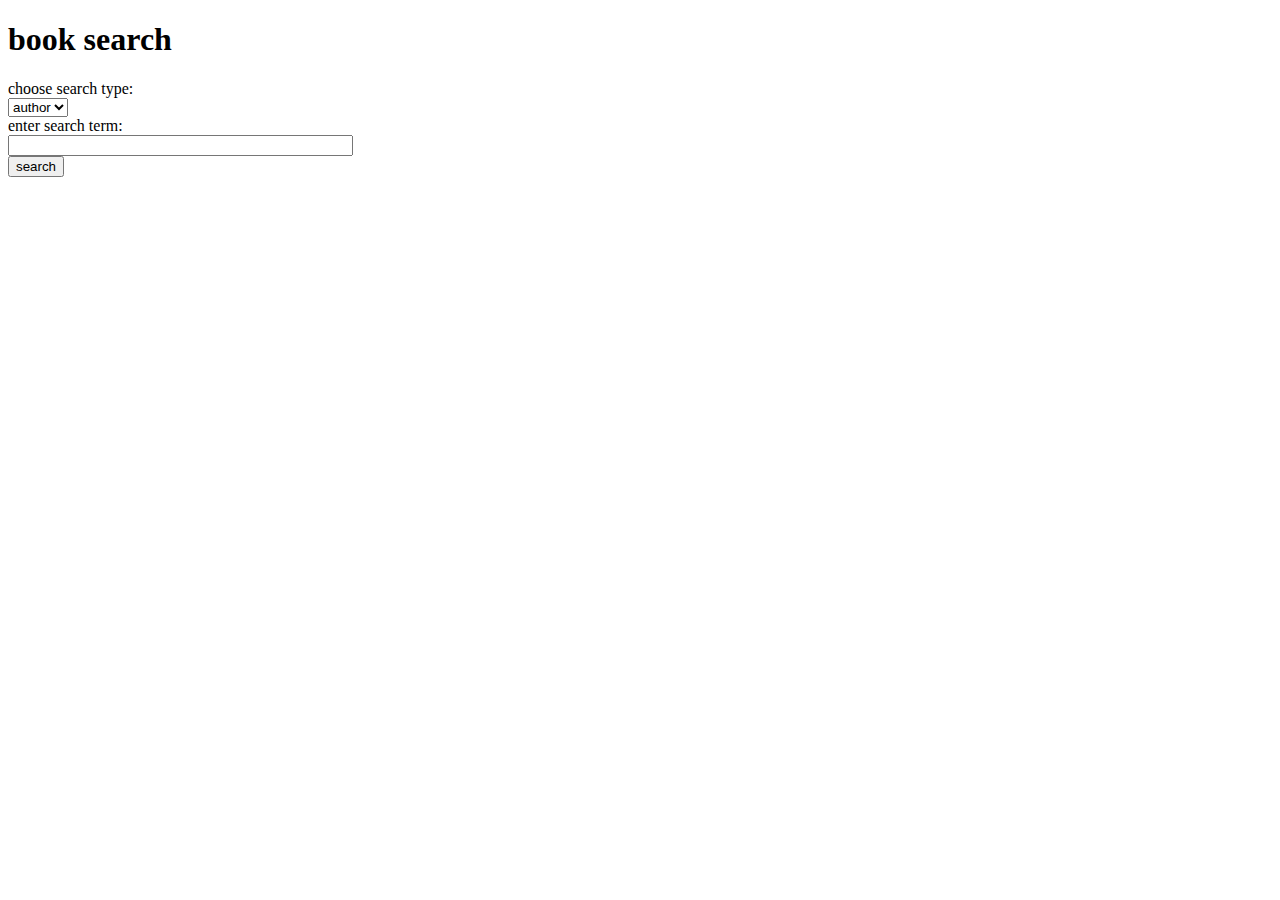
<file: search.html>
﻿<!doctype html>
<html lang="en">
<head>
	<meta charset="UTF-8">
	<title>book-search</title>
</head>
<body>
	<h1>book search</h1>
	<form action="result.php" method="post">
		choose search type:<br />
		<select name="searchtype">
			<option value="author">author</option>
			<option value="title">title</option>
			<option value="isbn">isbn</option>
		</select>
		<br />
		enter search term:<br />
		<input type="text" name="searchterm" size="40" />
		<br />
		<input type="submit" name="submit" value="search" />
	</form>
</body>
</html>
</file>
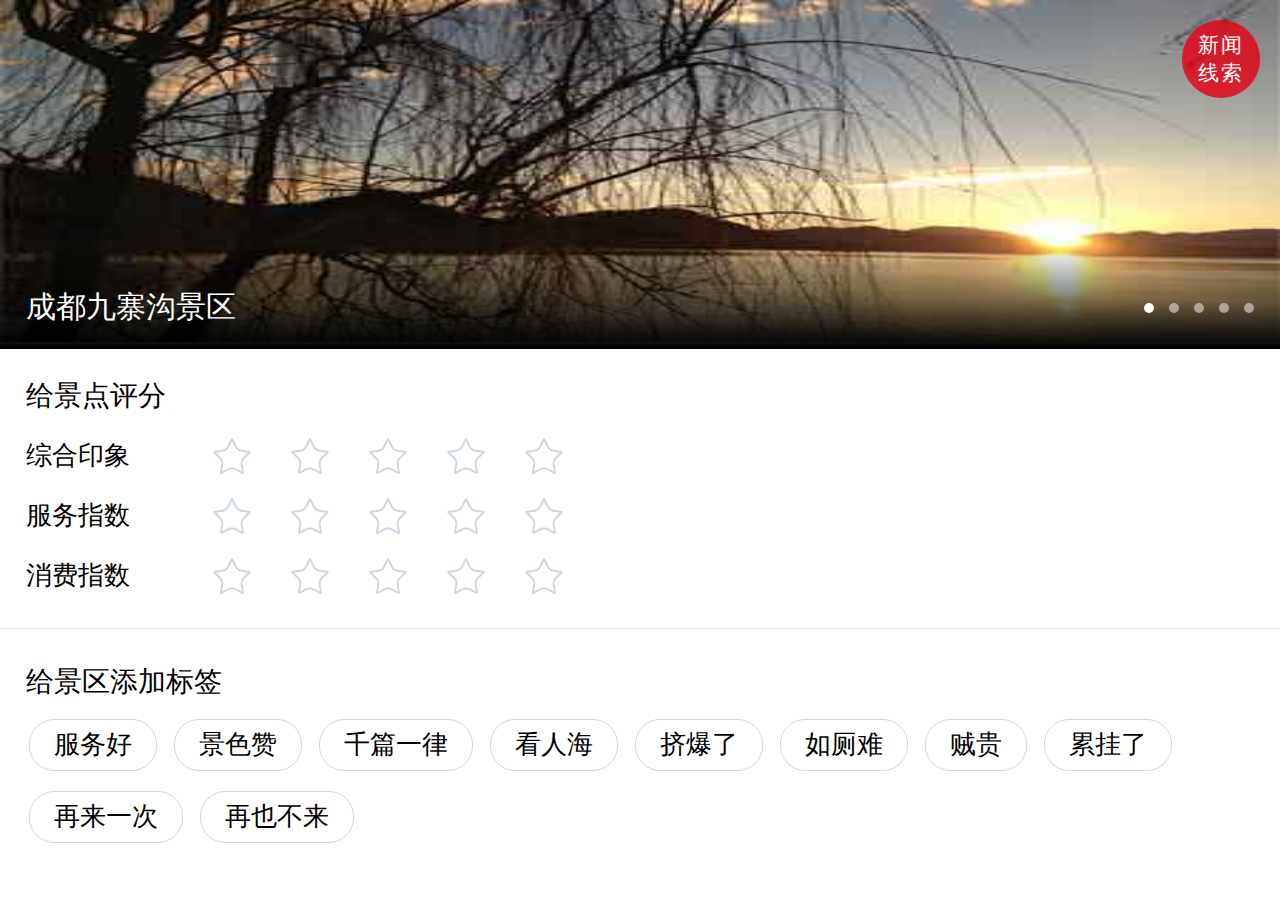
<file: h5/H5.html>
<!DOCTYPE html>
<html>
<head>
<meta http-equiv="Content-Type" content="text/html; charset=utf-8">
<meta name="viewport" content="width=640,user-scalable=no" />
<link type="text/css" href="css/h5.css" rel="stylesheet"/>
<title>无标题文档</title>
</head>

<body>
	<section class="page pageShow" id="welcome">
		<div class="tree">
			<img src="img/tree.jpg" />
			<div class="welcome2">
				<img src="img/title.png" />
				<span class="shake">
					<img src="img/shake.png" />
				</span>
			</div>
			<img src="img/title2.png" class="tree2" />
			<span class="cloud"></span>
			<span class="cloud"></span>
			<span class="cloud"></span>
		</div>
		<h1 id="logo">
			<img src="img/logo.png" />
		</h1>
	</section>
	<section class="page" id="succ">
		<div class="tree">
			<img src="img/tree.jpg" />
			<div class="welcome2">
				<img src="img/tranks2.png" />
			</div>
			<span class="cloud"></span>
			<span class="cloud"></span>
			<span class="cloud"></span>
		</div>
		<input type="button" value="重新评价" class="btn submit" />
	</section>
	<section class="page" id="form">
		<section class="scroll">
		<section class="tags" id="formTags">
				<h2>添加标签</h2>
				<label>
					<input type="radio" name="tags" value="点赞" />
					<span>点赞</span>
				</label>
				<label>
					<input type="radio" name="tags" value="吐槽" />
					<span>吐槽</span>
				</label>
				<label>
					<input type="radio" name="tags" value="投诉" />
					<span>投诉</span>
				</label>
				<label>
					<input type="radio" name="tags" value="表扬" />
					<span>表扬</span>
				</label>
				<label>
					<input type="radio" name="tags" value="弱爆了" />
					<span>弱爆了</span>
				</label>
				<label>
					<input type="radio" name="tags" value="给力" />
					<span>给力</span>
				</label>
				<label>
					<input type="radio" name="tags" value="分享" />
					<span>分享</span>
				</label>
				<label>
					<input type="radio" name="tags" value="感动" />
					<span>感动</span>
				</label>
				<label>
					<input type="radio" name="tags" value="气愤" />
					<span>气愤</span>
				</label>
				<label>
					<input type="radio" name="tags" value="开心" />
					<span>开心</span>
				</label>
				<label>
					<input type="radio" name="tags" value="抓拍" />
					<span>抓拍</span>
				</label>
				<label>
					<input type="radio" name="tags" value="惊喜" />
					<span>惊喜</span>
				</label>
			</section>
			<textarea class="formText" placeholder="（选填：说点什么吧~）" rows="5"></textarea>
			<input type="tel" class="formText" placeholder="（选填：您的联系方式~）"/>
			<input type="button" value="上传" class="btn"/>
	</section>
	</section>
	<section class="page " id="news">
		<img src="img/news.png"/>
		<h2>请上传旅游投诉以及突发事件线索</h2>
		<section class="file">
			<label>
				<input type="file" />
				<span>导入视频</span>
 			</label>
			<label>
				<input type="file" />
				<span>上传照片</span>
 			</label>
			<p class="info"></p>
		</section>
	</section>
	<section class="page" id="mask"></section>
	
	<section class="page pageShow" id="index">
		<section class="scroll">
		<section id="picTab">
			<ul id="picList">
				<li><img src="img/1.jpg" /></li>
				<li><img src="img/2.jpg"/></li>
				<li><img src="img/3.jpg"/></li>
				<li><img src="img/4.jpg"/></li>
				<li><img src="img/5.jpg"/></li>
			</ul>
			<section id="picMask">
				<p>成都九寨沟景区</p>
				<ul id="picNav">
					<li class="active"></li>
					<li></li>
					<li></li>
					<li></li>
					<li></li>
				</ul>
			</section>
		</section>
		<a href="javascript:;" class="newsBtn">
			<em>新闻线索</em>
			<span></span>
			<span></span>
			<span></span>		</a>
		 <section id="score">
				<h2>给景点评分</h2>
				<ul>
					<li>
						<span>综合印象</span>
						<input type="hidden" value="">
						<nav>
						<a href="javascript:;"></a>
						<a href="javascript:;"></a>
						<a href="javascript:;"></a>
						<a href="javascript:;"></a>
						<a href="javascript:;"></a>						</nav>
					</li>
					<li>
						<span>服务指数</span>
						<input type="hidden" value="">
						<nav>
							<a href="javascript:;"></a>
							<a href="javascript:;"></a>
							<a href="javascript:;"></a>
							<a href="javascript:;"></a>
							<a href="javascript:;"></a>						</nav>
					</li>
					<li>
						<span>消费指数</span>
						<input type="hidden" value="">
						<nav>
							<a href="javascript:;"></a>
							<a href="javascript:;"></a>
							<a href="javascript:;"></a>
							<a href="javascript:;"></a>
							<a href="javascript:;"></a>						</nav>
					</li>
				</ul>
			</section>
			<section class="tags">
				<h2>给景区添加标签</h2>
				<label>
					<input type="radio" name="tags2" value="服务好" />
					<span>服务好</span>				</label>
				<label>
					<input type="radio" name="tags2" value="景色赞" />
					<span>景色赞</span>				</label>
				<label>
					<input type="radio" name="tags2" value="千篇一律" />
					<span>千篇一律</span>				</label>
				<label>
					<input type="radio" name="tags2" value="看人海" />
					<span>看人海</span>				</label>
				<label>
					<input type="radio" name="tags2" value="挤爆了" />
					<span>挤爆了</span>				</label>
				<label>
					<input type="radio" name="tags2" value="如厕难" />
					<span>如厕难</span>				</label>
				<label>
					<input type="radio" name="tags2" value="贼贵" />
					<span>贼贵</span>				</label>
				<label>
					<input type="radio" name="tags2" value="累挂了" />
					<span>累挂了</span>				</label>
				<label>
					<input type="radio" name="tags2" value="再来一次" />
					<span>再来一次</span>				</label>
				<label>
					<input type="radio" name="tags2" value="再也不来" />
					<span>再也不来</span>				</label>
			</section>
			<p class="info"></p>
			<input type="button" value="提交" class="btn submit" />
	</section>
	</section>
	
<script>
var cHeight = document.documentElement.clientHeight;
var cWidth = document.documentElement.clientWidth;

document.body.style.height = cHeight + "px";

var oWelcome = document.getElementById("welcome");
oWelcome.style.opacity = 0;

oWelcome.addEventListener("transitionend",function(){
	this.className = "page";
	autoTab();
})
oWelcome.addEventListener("webkitTransitionEnd",function(){
	this.className = "page";
	autoTab();
})

var oPicList = document.getElementById("picList");
var oPicNav = document.getElementById("picNav");
var aPicNavLi = oPicNav.getElementsByTagName("li");

var oTabTimer = null;
var oTabNum = 0;
var oTabLength = 0
function autoTab(){
	oTabTimer = setInterval(function(){
		oTabNum++;
		oTabNum = oTabNum % aPicNavLi.length;
		fnTab();
	},2000)
}

function fnTab(){
	oTabLength = -cWidth * oTabNum
	oPicList.style.WebkitTransition = oPicList.style.transition = ".5s";
	oPicList.style.WebkitTransform = oPicList.style.transform = "translateX("+ oTabLength +"px)" ;
	for(var i=0; i<aPicNavLi.length;i++){
		aPicNavLi[i].className = "";
		aPicNavLi[oTabNum].className = "active";
	}
}

var iTouchX = 0;
var iDis = 0;

function fnStart(ev){
	document.ontouchstart=function(){
		return false;
	}
	ev = ev.changedTouches[0];
	oPicList.style.WebkitTransition = oPicList.style.transition = "";
	iTouchX = ev.pageX;
	iX = oTabLength;
	clearInterval(oTabTimer);
}
function fnMove(ev){
	ev = ev.changedTouches[0];
	iDis = ev.pageX - iTouchX;
	oTabLength = iX + iDis;
	oPicList.style.WebkitTransform = oPicList.style.transform = "translateX("+ oTabLength +"px)" ;
}

function fnEnd(ev){
	oTabNum = -Math.round(oTabLength/cWidth)
	if(oTabNum<=0){
		oTabNum=0
	};
	if(oTabNum>=aPicNavLi.length-1){oTabNum = aPicNavLi.length-1};
	fnTab();
	autoTab();
}

oPicList.addEventListener("touchstart",fnStart)
oPicList.addEventListener("touchmove",fnMove)
oPicList.addEventListener("touchend",fnEnd)

function fnScore(){
	var oScore = document.getElementById("score");
	var aScoreLi = oScore.getElementsByTagName("li");
	for(var i=0;i<aScoreLi.length;i++){
		fnNav(aScoreLi[i]);
	}
	function fnNav(oLi){
		var aNav = oLi.getElementsByTagName("a");
		var oInput = oLi.getElementsByTagName("input")[0];
		for(var i=0;i<aNav.length;i++){
			aNav[i].index = i;
			aNav[i].addEventListener("touchstart",function(){
				for(var i=0;i<aNav.length;i++){
					if(i<=this.index){
						aNav[i].className = "active"
					} else {
						aNav[i].className = ""
					}
					oInput.value = this.index+1;
				}
			})
		}
	}
	fnIndex();
}
fnScore();

function fnIndex(){
	var oIndex = document.getElementById("index");
	var oBtn = oIndex.getElementsByClassName("btn")[0];
	
	oBtn.addEventListener("touchend",fnEnd);
	function fnEnd(){
		var oScore = document.getElementById("score");
		var aInput = oScore.getElementsByTagName("input");
		var oIndexBoo = (function(){
			for(var i=0;i<aInput.length;i++){
				if(aInput[i].value == ""){
					return false 
				} 
			}
			return true
		})();
		if(oIndexBoo){
			var oTags = document.getElementsByClassName("tags")[1];
			var aTagsInput = oTags.getElementsByTagName("input");
			var oTagsBoo = (function(){
				for(var i=0;i<aTagsInput.length;i++){
					if(!aTagsInput[i].checked == ""){
						return true
					} 
				}
				return false;
			})();
			if(oTagsBoo){
				fnMask();
			} else {
				fnInfo("给景区添加标签")
			}
		} else {
			fnInfo("给景区评分")
		}
	} 
	function fnInfo(text){
		var oInfo = oIndex.getElementsByClassName("info")[0];
		oInfo.innerHTML = text;
		oInfo.style.transform = "scale(1)";
		oInfo.style.opacity = 1;
		setTimeout(function(){
			oInfo.style.transform = "scale(0)";
			oInfo.style.opacity = 0;
		},1000)
	}
	
};

function fnMask(){
	var oMask = document.getElementById("mask");
	var oIndex = document.getElementById("index");
	var oNews = document.getElementById("news");
	oMask.className = "page pageShow"
	setTimeout(function(){
		oMask.style.opacity = 1;
		oIndex.style.filter = oIndex.style.WebkitFilter = "blur(2px)"
	},20)
	setTimeout(function(){
		oMask.style.opacity = 0;
		oIndex.style.filter = oIndex.style.WebkitFilter = "blur(0)";
		oMask.className = "page";
		oNews.className = "page pageShow";
		setTimeout(function(){
			oNews.style.opacity = 1;
		},20)
	},3000)
}

function fnNews(){
	var oNews = document.getElementById("news");
	var aInput = oNews.getElementsByTagName("input");
	var oInfo = oNews.getElementsByClassName("info")[0];
	
	function fnInfo(text){
		oInfo.innerHTML = text;
		oInfo.style.transform = "scale(1)";
		oInfo.style.opacity = 1;
		setTimeout(function(){
			oInfo.style.transform = "scale(0)";
			oInfo.style.opacity = 0;
		},1000)
	}
	
	aInput[0].onchange = function(){
		if(this.files[0].type.split("/")[0] == "video"){
			fnNewsSkip();
			this.value = "";
		} else {
			fnInfo("请上传视频")
		}
	};
	aInput[1].onchange = function(){
		if(this.files[0].type.split("/")[0] == "image"){
			fnNewsSkip();
			this.value = "";
		} else {
			fnInfo("请上传图片");
		}
	};
}
function fnNewsSkip(){
	var oNews = document.getElementById("news");
	var oForm = document.getElementById("form");
	oNews.style.opacity = 0;
	oNews.className = "page";
	oForm.className = "page pageShow";
}
fnNews();

function fnFormIn(){
	var oForm = document.getElementById("form");
	var oSucc = document.getElementById("succ");
	var aLabel = oForm.getElementsByTagName("label");
	var oBtn = oForm.getElementsByClassName("btn")[0];
	var oFormOff = false;
	for(var i=0;i<aLabel.length;i++){
		aLabel[i].addEventListener("touchend",function(){
			oFormOff = true
			oBtn.className = "btn submit";
		})
	};
	oBtn.addEventListener("touchend",function(){
		if(oFormOff){
			oFormOff = !oFormOff;
			oForm.className = "page";
			oSucc.className = "page pageShow";
			for(var i=0;i<aLabel.length;i++){
				aLabel[i].getElementsByTagName("input")[0].checked = false;
			}
			oBtn.className = "btn";
		}
	});
}
fnFormIn();

function fnSucc(){
	var oSucc = document.getElementById("succ");
	var oBtn = oSucc.getElementsByClassName("btn")[0];
	var oIndex = document.getElementById("index");
	oBtn.addEventListener("touchend",function(){
		oSucc.className = "page";
		oIndex.className = "page pageShow";
	})
}
fnSucc();

function fnNewsBtn(){
	var oIndex = document.getElementById("index");
	var oNewsBtn = oIndex.getElementsByClassName("newsBtn")[0];
	var oNews = document.getElementById("news");
	oNewsBtn.addEventListener("touchend",function(){
		oNews.className = "page pageShow";
		setTimeout(function(){
			oNews.style.opacity = 1;
		},20)
		oIndex.className = "page";
	})
};
fnNewsBtn();
</script>	
</body>
</html>
</file>
<file: jd/css/jd_css.css>
body,div,ul,li,span,h2,h3,h4,h5,a,strong,p,img,form{ margin:0; padding:0; list-style:none; text-decoration:none;}
img{ border:none;}
.clear{ clear:both;}
.fl{ float:left;}
.fr{ float:right;}
/* 去除默认样式*/

#nav{ width:100%; min-width:1342px; background:#f1f1f1; }
#send{ height:32px; line-height:32px;  font-size:12px; margin-left:70px; padding:0 25px 0 9px; float:left; color:#666;position:relative; }
#nav #nav_2 { float:right; margin-right:64px;}
#nav #nav_2 li{ float:left; font-size:12px; line-height:32px; padding-right:6px; color:#666;  padding-left:11px; padding-right:11px; background:url(../img/nav_ico.png) no-repeat 0 9px; position:relative; }
#nav #nav_2 li #siteMap{  position:absolute; top:32px; right:0px; width:1150px; background:#fff; z-index:2;box-shadow: 3px 3px 1px #999; display:none;}
#nav #nav_2 li #siteMap div{ float:left; width:255px; padding-left:10px; padding-right:10px; }
#nav #nav_2 li #siteMap ul{   float:left; margin:0; } 
#nav #nav_2 li #siteMap li{ float:none; background:none; text-align:left; width:72px;  padding:0; cursor:pointer;}
#nav #nav_2 #siteMap .theme{ width:300px; margin-left:20px; padding:0;}
#nav #nav_2 #siteMap .channel{}
#nav #nav_2 #siteMap .service{}
#nav #nav_2 #siteMap .moreshop { width:255px; }
#nav #nav_2 #siteMap .moreshop li{ margin-left:5px;}
#nav #nav_2 li a{ text-decoration:none; color:#666;}
#nav #nav_2 .login{ padding:0px; background:none; }
#nav #nav_2 .active{ padding-left:7px; padding-right:13px; background:none;}
#nav #nav_2 .active a{color:#c81623;}
#nav #nav_2 li .js1{ padding-right:13px;}

#ad1{ margin:0 auto;  width:100%; min-width:1210px;}

#wrapper{ width:1210px; margin:0 auto; }
#search{}
#search .logo{ padding:28px 94px 28px 0; float:left; }
#search .sear{ float:left; margin:24px 0 20px 0;}
#search .sear1{ width:454px; height:30px; border:2px solid #b61d1d; color:#666; line-height:30px;}
#search .btn{ width:82px; height:36px; background:#b61d1d; color:#fff; border:none;}
#search .sear ul{ float:left; margin-top:8px;}
#search .sear li{ float:left; font-size:12px; padding-right:10px;}
#search .sear li .red{ color:#c81623;}
#search .sear a{ text-decoration:none; color:#666; }
#search .cart{ width:94px; height:34px; border:#666 solid 1px; background:#f9f9f9 url(../img/cart_ico1.png) no-repeat 20px 10px;font-size:12px; float:right; margin:24px 66px 40px auto; line-height:34px; padding-left:44px; position:relative;z-index:1;}
#numb{ position:absolute; top:-4px; width:16px; height:14px; background:url(../img/cart_ico1.png) no-repeat 0 -27px;}


#nav1{ border-bottom:#b1191a solid 2px;  width:1342px;}
#nav1 .bar{}
#nav1 .bar strong{ display:block; width:200px; height:44px; background:#b1191a; line-height:44px; color:#f8eaea;padding-left:10px; float:left;  }
#nav1 .bar ul{ float:left; }
#nav1 .bar li{ margin:0px; padding:0 40px 0 0; float:left; line-height:44px; font-size:16px; font-weight:bold;}
#nav1 .bar .pad1{ padding-left:20px;}
#nav1 .bar li a{ text-decoration:none; color:#666;}

#content1{ width:1210px; position:relative;}
#nav2{ float:left;}
#nav2 .fr{ display:block; float:right; padding-right:11px;}
#nav2 #nav2_1{ width:210px;}
#nav2 #nav2_1 li{ display:inline-block; width:200px; height:31px; background:#c81623;  font-family:"黑体"; color:#fff; line-height:31px; padding-left:10px; font-size:14px;}

#wrap1{ float:right;margin-top:12px;}

#banner{ float:left; width:730px; height:454px;  position:relative; overflow:hidden }
#banner img{}

#side{width:250px; float:right; margin-left:10px;}
#news{ width:248px; height:162px; float:right; border:#e4e4e4 solid 1px; }
#news_head{ width:248px; height:32px;}
#news_head h2{ float:left; font-size:16px; color:#666; margin-left:14px; line-height:32px; }
#news .more{ float:right;  font-size:12px; color:#666; margin-right:14px; margin-left:100px; line-height:32px;}
#news ul{ border-top:dotted 1px #e4e4e4;}
#news li{ width:248px; height:26px; line-height:26px; margin-left:15px;}
#news li a{ text-decoration:none; font-size:12px; color:#666;}

#option1{ float:right;}
#option1 ul	{ float:right; border-left:#e8e8e7 solid 1px; border-bottom:#e8e8e7 solid 1px; position:relative; overflow:hidden;}
#option1 li{ float:left; width:61px; height:70px; border-right:#e8e8e7 solid 1px;}
#option1 .huafei{ float:left; height:140px; font-size:12px; display:none;}
#number{ width:100px;}
#option1 .huafei .close{ text-align:right; cursor:pointer;}
#option1 .huafei ul{ float:left; width:210px; padding-left:15px; padding-right:15px; border:none;}
#option1 .huafei li{ float:left; width:57px;height:20px;  line-height:20px; text-align:center; margin-right:5px; color:#666;}
#option1 .huafei .optionActive{background:#e01222; color:#fff;}
#option1 .huafei span{margin:10px 5px 0px 15px;}
#option1 .huafei input,select{ margin-top:10px;}
#quick{ margin-left:15px; background:#e01222; border:none; color:#fff; width:100px; height:20px; text-align:center; }

#option1 .phone{ background:url(../img/option1_ico.png) no-repeat 21px 13px;}
#option1 .plane{ background:url(../img/option1_ico.png) no-repeat 19px -42px;}
#option1 .movie{ background:url(../img/option1_ico.png) no-repeat 18px -98px;}
#option1 .game{ background:url(../img/option1_ico.png) no-repeat 18px -152px;}
#option1 .lucky{ background:url(../img/option1_ico.png) no-repeat 19px -207px;}
#option1 .oil{ background:url(../img/option1_ico.png) no-repeat 19px -262px;}
#option1 .hotel{ background:url(../img/option1_ico.png) no-repeat 19px -320px;}
#option1 .hotel img{ position:absolute;top:-660px; left:173px;}
#option1 .train{ background:url(../img/option1_ico.png) no-repeat 22px -376px;}
#option1 .money{ background:url(../img/option1_ico.png) no-repeat 19px -426px;}
#option1 .fina{ background:url(../img/option1_ico.png) no-repeat 18px -480px;}
#option1 .gif{ background:url(../img/option1_ico.png) no-repeat 19px -534px;}
#option1 .borrow{ background:url(../img/option1_ico.png) no-repeat 23px -585px;}
#option1 a{ text-decoration:none; color:#666; font-size:12px; position:absolute; top:49px; }
#option1 .phone a{ left:19px;}
#option1 .plane a{ left:82px;}
#option1 .movie a{ left:139px;}
#option1 .game a{ left:208px;}
#option1 .lucky a{left:19px;}
#option1 .oil a{ left:76px;}
#option1 .hotel a{ left:145px;}
#option1 .train a{ left:202px;}
#option1 .money a{left:19px;}
#option1 .fina a{left:82px;}
#option1 .gif a{left:139px;}
#option1 .borrow a{ left:209px;} 

.ad2{ margin-top:2px; width:250px; height:75px; float:right;}
.ad3{ width:1210px;margin:10px auto 39px auto; position:relative;}

.like{ width:1210px; margin-bottom:28px;}
.cont_head{}
.like h3{ float:left; font-size:20px; color:#333; padding-right:200px; background:url(../img/like.jpg) no-repeat 85px;}
.like h4{ float:right; font-size:12px; color:#666; background:url(../img/like_ico1.png) no-repeat 50px; padding-right:30px; padding-top:5px; height:17px;}
.like ul{ float:left; border:#ededed solid 1px; border-top:#d1d1d1 solid 1px; margin-top:10px;}
.like li{ float:left; width:130px; padding:20px 36px 14px 34px; background:url(../img/like_ico.png) no-repeat 0 140px;}
.like .none{ background:none;}
.like a{ font-size:12px; line-height:16px; }
.like p{ width:130px; height:30px; overflow:hidden; color:#666;}
.price{ width:130px; color:#b51d1a; font-size:15px;}

#live{color:#333; }
#live div{}
#live h2{ font-size:20px; margin-bottom:9px;}
#live .live_3 h3{ font-size:14px; height:40px; display:inline-block; line-height:40px;}
#live .live_2 h3{ font-size:14px; height:40px;  display:inline-block; line-height:40px;}
#live h4{ font-size:16px;  text-align:left;  position:absolute; top:48px; left:10px;}
#live p{  font-size:12px; text-align:left;  position:absolute; top:80px; left:10px;}
#live .red{ color:#c81623; font-size:12px;}

#shop{ float:left;  text-align:center; border:#ededed 1px solid; }
#live .live_3{ width:404px; background:#f7f7f7; float:left; }
#live .live_3_top{ height:205px; position:relative; border-top: dotted 1px #e0e0e0; border-bottom:#ededed 1px solid;}
#live .live_3_top h4{ position:absolute; top:70px; left:56px;}
#live .live_3_top p{ position:absolute; top:100px; left:56px;}
#live .live_3_left{ height:158px; width:201px; float:left; position:relative; border-right:#ededed 1px solid;}
#live .live_3_right{ height:158px; width:201px; float:right;  position:relative;}

#live .live_2{ width:229px;  float:left; border-left:#ededed 1px solid; border-right:#ededed 1px solid;}
#live .live_2_top{ height:205px;  position:relative;  border-top: dotted 1px #e0e0e0; border-bottom:#ededed 1px solid;}
#live .live_2_top h4{ position:absolute;top:70px;left:10px;}
#live .live_2_top p{ position:absolute;top:100px; left:10px;}
#live .live_2_bottom{ height:158px;position:relative;}

#bg1_top{ background:url(../img/57ec74a8Nc25c3253.jpg) no-repeat ;}
#bg1_left{ background:url(../img/57e9c527N60327302.jpg) no-repeat;}
#bg1_right{ background:url(../img/57ea4789Nf29d5c30.jpg) no-repeat;}
#bg2_top{ background:url(../img/57eb942dN53b50864.jpg) no-repeat;}
#bg2_bottom{ background:url(../img/57d652cfNfa9511bf.jpg) no-repeat;}
#bg3_top{ background:url(../img/57baca5bN5e6dd4f7.jpg) no-repeat;}
#bg3_left{ background:url(../img/57ec6c53N76cfcca0.png) no-repeat;}
#bg3_right{ background:url(../img/57a1d492N1ade7836.jpg) no-repeat;}

#logo{ float:right;}
#logo .fl{ padding-left:8px; border-right:none; }
#logo .fr{ padding-right:8px; border-left:none;}
#logo ul{ border:#ededed 1px solid; }
#logo li{ width:74px; height:57px; }
#logo .fl li{ border-bottom:#ededed 1px dotted; border-right:#ededed 1px dotted; }
#logo .fr li{ border-bottom:#ededed 1px dotted;}
#live #logo .no_border_bottom{ border-bottom:none;}

#ad4 img{margin-top:20px; float:left;}

#floatSide{ position:fixed; top:300px; left:10px; width:30px; height:100px; display:none;}
#floatSide li { border-bottom:dotted 1px #625351; line-height:28px; color:#625351; text-align:center; cursor:pointer;}

#first_F{}
#first_F h2{font-size:20px; float:left;}
.first_F_nav{ float:right; border:#ededed 1px solid; border-bottom:none;}
.first_F_nav li{ font-size:12px; float:left; margin:10px 0px; padding:0px 17px; color:#666; border-left:#ccc 1px solid;}
.first_F_nav .nav_active{padding:7px 17px 10px 17px; margin:0px; border:1px solid #c81623; border-top:3px solid #c81623; border-bottom:none;}
#first_F .firstSelect{ width:1210px; height:640px; border-top:1px solid #c81623; display:none; }
#first_F .first_F_wrap{border-top:1px solid #c81623; display:block}
#first_F .first_F_left{width:330px; float:left; position:relative; }
#first_F .first_F_left .first_left_nav{ width:330px; height:92px; position:absolute; top:254px; background:#eaecf5;}
#first_F .first_F_left .first_left_nav ul{ width:300px; padding-left:25px; padding-right:5px; float:left;}
#first_F .first_F_left .first_left_nav li{ float:left; width:75px;  margin-right:25px; }
#first_F .first_F_left .first_left_nav a{ color:#666; font-family:"微软雅黑"}
#first_F .first_F_left .first_left_list{ width:330px; height:130px; position:absolute; top:346px; background:#eaecf5;}
#first_F .first_F_left .first_left_list ul{ float:left; margin-top:20px;}
#first_F .first_F_left .first_left_list li{width:70px; font-size:14px; line-height:22px;}
#first_F .first_F_left .first_left_list ul:nth-child(1),#first_F .first_F_left .first_left_list ul:nth-child(3){ margin-left:24px;}
#first_F .first_F_left .first_left_list a{color:#999; font-family:"微软雅黑"}
#first_F  .first_F_mid{ width:439px; float:left;}
#first_F  .first_F_mid a{ float:left;}
#first_F .first_F_right{ width:438px; float:right;}
#first_F .first_F_right ul{ float:left;}
.first_F_ad { background:#f7f7f7; margin-bottom:22px;}
.first_F_ad li{ float:left; padding:0 10px; margin: 13px 0; border-right:1px dotted #ccc;}

#second_F h2{ float:left; font-size:20px;}
#second_F .firstSelect{width:1210px; height:640px; border-top:1px solid #c81623; display:none;}
#second_F .second_F_wrap{border-top:1px solid #c81623; display:block;}
.second_F_left{ float:left; width:210px;}
.second_F_mid{ float:left; width:339px; position:relative;}
.second_F_right{ float:right; width:657px;}
.second_F_right ul{ float:left; width:219px;}


#footer{  width:100%; min-width:1342px; height:94px; background:#f1f1f1; text-align:center;}
#foot1{}
#foot1 li{ float:left; line-height:94px; font-size:20px; font-weight:bolder; color:#666;}
#duo{ background:url(../img/foot_ico1.png) no-repeat 85px 25px;; padding-left:132px; }
#kuai{background:url(../img/foot_ico1.png) no-repeat 88px -44px; padding-left:136px;}
#hao{background:url(../img/foot_ico1.png) no-repeat 92px -114px;padding-left:140px;}
#sheng{background:url(../img/foot_ico1.png) no-repeat 92px -182px; padding-left:140px;}

#nav_last{ display:inline-block;border-bottom:solid #e5e5e5 1px; margin-top:24px; text-align:left;}
#nav_last li{ float:left; color:#666; width:200px;}
#nav_last h3{ font-size:16px;}
#nav_last li a{ color:#666; font-size:13px;}
#shopping_guide{}
#shopping_guide li{ float:none;}
#sendway li{ float:none;}
#payway li{ float:none;}
#aftershop li{ float:none;}
#fuwu li{ float:none;}
#map{ background:url(../img/foot_map.png) no-repeat; width:207px; height:165px;}
#map li{ font-size:13px;}
#map a{ float:right;}

.center{ text-align:center;}
.center ul{ display:inline-block;}
.center li{float:left;color:#666; font-size:12px; padding-left:10px; padding-right:8px; background:url(../img/footer_ico.png) no-repeat 0 2px;}
.about{ display:inline-block;  margin:23px auto 12px  auto; text-align:center;}
.about li{ padding-right:12px;}
.about li a{ color:#666; font-size:12px;}
#footer .none{ background:none;}

#side1{ width:6px; height:100%; background:#7a6e6e; position:fixed;top:0; right:0;}
#side1 ul{ position:fixed; right:0;}
#side1 li{ width:35px; height:35px; margin-bottom:1px; border-radius:2px; position:relative; }
#side1 li span{ width:60px; height:35px; background:#7a6e6e;border-radius:4px 0 0 4px; position:absolute; z-index:-1; transition:1s;left:0; font-size:12px; color:#fff; text-align:center; line-height:35px; cursor:pointer;}

#side1 #side1_1{ top:250px;}
#side1 #side1_2{ bottom:0; }

#side1 li:hover span{ left:-58px;}

#side1 #side1_1 li:nth-child(1){ background:#7a6e6e url(../img/slide_ico.png) no-repeat 6px 7px;}
#side1 #side1_1 li:nth-child(2){ background:#7a6e6e url(../img/slide_ico.png) no-repeat 6px -29px;}
#side1 #side1_1 li:nth-child(3){ background:#7a6e6e url(../img/slide_ico.png) no-repeat 6px -66px;}
#side1 #side1_1 li:nth-child(4){ background:#7a6e6e url(../img/slide_ico.png) no-repeat 6px -103px;}
#side1 #side1_1 li:nth-child(5){ background:#7a6e6e url(../img/slide_ico.png) no-repeat 6px -139px;}
#side1 #side1_1 li:nth-child(6){ background:#7a6e6e url(../img/slide_ico.png) no-repeat 6px -175px;}

#side1 #side1_2 li:nth-child(1){ background:#7a6e6e url(../img/slide_ico.png) no-repeat 6px -279px;}
#side1 #side1_2 li:nth-child(2){ background:#7a6e6e url(../img/slide_ico.png) no-repeat 6px -318px;}
#side1 #side1_2 li:nth-child(3){}

#side1 #side1_2 .side_acitve{ background:#c81623; width:31px; height:33px; padding-left:4px; padding-bottom:2px;}
#side1 #side1_2 a{ color:#fff; font-size:12px; font-weight:bold; }

#nav #province{ width:310px;display:none; position:absolute;top:32px; left:0px; background:#fff;box-shadow: 3px 3px 1px #999;}
#nav #province ul{ float:left;width:300px; margin:0; padding-left:10px;}
#nav #province li{width:60px; float:left;}
#nav #province a{ color:#666; float:left;padding-left:8px; padding-right:8px; margin-right:8px;line-height:24px; }
#nav #province a:hover{ background:#c81623; color:#fff; display:inline-block; padding-left:8px; padding-right:8px; margin-right:8px;height:24px;}

#nav2 .nav2_js_1{ width:1000px; border-right:solid 1px #b61d1d;border-left:solid 1px #b61d1d; border-bottom:solid 1px #b61d1d; position:absolute;top:0px; left:210px; background:#f7f7f7; z-index:100;}
#nav2 .nav2_js_1 ul{ width:726px;}
#nav2 .nav2_js_1 h4{}
#nav2 .nav2_js_1 li{ display:inline-block;}
#nav2 .nav2_js_1 a{}

#nav2 .nav2_js_1 .fl{ float:left; width:724px;}
#nav2 .nav2_js_1 .nav2_js_1_head{ }
#nav2  .nav2_js_1  .nav2_js_1_head .nav2_head1 { margin-left:20px;}
#nav2 .nav2_js_1 .nav2_js_1_head li{ display:inline-block; height:24px; background:#7c7171; padding-left:7px; padding-right:30px; margin:10px 10px 0 0;}
#nav2 .nav2_js_1 .nav2_js_1_head a{ color:#fff; font-size:12px; line-height:24px;}
#nav2 .nav2_js_1 a{color:#666;}
#nav2 .nav2_js_1 a:hover{}

#nav2 .shop{ text-align:right;}
#nav2 .nav2_js_1  .shop h4{ float:left; width:104px;}
#nav2 .nav2_js_1  .shop h4 a{  line-height:36px;}
#nav2  .nav2_js_1 .shop ul{  width:622px; margin-left:104px; text-align:left; border-bottom:1px solid #eee; padding-bottom:10px;}
#nav2  .nav2_js_1 .shop li{  padding-left:8px; padding-right:8px; line-height:16px; margin:8px 0 0 0;border-left:solid #eee 1px; }
#nav2  .nav2_js_1 .shop a{ color:#666;  font-size:12px; }
#nav2  .nav2_js_1 .shop a:hover{ color:#c81623;}

#nav2 .nav2_js_1 .nav2_fr{ float:right; width:276px;}
#nav2 .nav2_js_1 .nav2_fr ul{ width:168px; float:right; margin-right:20px; margin-top:20px;}
#nav2 .nav2_js_1 .nav2_fr li{ float:left; margin-left:1px; margin-bottom:1px;}
#nav2 .nav2_js_1 .nav2_fr .ad4{  width:168px; float:right; margin-right:20px; margin-top:9px; margin-bottom:22px;} 

.lr .left a,.lr .right a{ color:#fff; font-weight:bold; display:block; width:28px; height:62px; }
.lr .left {left:0px;background:#000;  position:absolute;  filter:alpha(opacity=40); opacity:0.4; text-align:center; display:none; width:28px; height:62px;  line-height:62px;}
.lr .right{right:0px; background:#000;position:absolute;  filter:alpha(opacity=40); opacity:0.4;  text-align:center; display:none; width:28px; height:62px;  line-height:62px;}

 #banner .left{ width:28px; height:62px;line-height:62px; top:202px;}
 #banner .right{ width:28px; height:62px; line-height:62px;top:202px;  }
 #banner #banner_ul{ position:absolute;left:1px;}
 #banner #banner_ul li{ float:left;}
 
 #banner_number{ position:absolute; left:300px; bottom:8px; text-align:center;}
 #banner #banner_number li{ float:left; width:18px; height:18px; background:#3e3e3e; border-radius:9px; margin-right:4px;}
 #banner #banner_number a{ text-decoration:none; color:#fff; font-weight:bold; }
 #banner #banner_number .active{ background:#b61b1f;}

 .ad3 .left{  top:57px; ; margin-left:210px;}
 .ad3 .right{  top:57px;  }
 
.FFM{ position:relative;}
 .first_F_mid .left, .first_F_mid .right{ top:283px;}
 #first_F .left a, #first_F .right a{ float:none;}
 
.second_F_mid .left,.second_F_mid .right{ top:211px;}
</file>
<file: h5/css/h5.css>
*{ margin:0;padding:0; list-style:none; text-decoration:none; font-weight:normal; border:none; font-style:normal; outline:none;}
body{ color::#666; position:relative; font-size:26px;}
a,input{-webkit-tap-highlight-color:rgba(255,0,0,0); }

#welcome{ z-index:100; transition:1.5s 4s;}

@keyframes logo{
	100%
	{  
		opacity:1;
	}
}

@-webkit-keyframes logo{
	100%
	{  
		opacity:1;
	}
}

#logo{ text-align:center; position:absolute; left:0; bottom:5%;  width:100%; opacity:0; animation:.5s 1s logo; animation-fill-mode:forwards; -webkit-animation:.5s 1s logo; -webkit-animation-fill-mode:forwards;}
.page{ width:100%; height:100%; position:absolute; left:0; top:0; overflow:auto; background:#fff; display:none; }
.pageShow{ display:block;}
.pageShow:nth-child(1){z-index:10;}
.pageShow:nth-child(2){z-index:9;}
.pageShow:nth-child(3){z-index:8;}
.pageShow:nth-child(4){z-index:7;}
.pageShow:nth-child(5){z-index:6;}
.pageShow:nth-child(6){z-index:5;}

@-webkit-keyframes tree
{
	100%
	{  
		-webkit-transform:translateY(0px);
		opacity:1;
	}
}

@keyframes tree{
	100%
	{  
		transform:translateY(0px);
		opacity:1;
	}
}



.tree{ position:absolute; top:10%; left:0; width:100%; -webkit-transform:translateY(100px);transform:translateY(100px); opacity:0; animation:1s tree; -webkit-animation:1s tree; animation-fill-mode:forwards; -webkit-animation-fill-mode:forwards;}
.welcome2{ position:relative; padding-top:50px; -webkit-transform:translateY(50px);transform:translateY(50px); opacity:0; animation:1s .3s tree; -webkit-animation:1s .3s tree; animation-fill-mode:forwards; -webkit-animation-fill-mode:forwards;}

@keyframes shake{
	0%{
		transform:rotate(30deg);
	}
	20%{
		transform:rotate(-25deg);
	}
	40%{
		transform:rotate(20deg);
	}
	60%{
		transform:rotate(-15deg);
	}
	80%{
		transform:rotate(10deg);
	}
	100%{
		transform:rotate(0deg);
	}
}

.shake{ position:absolute; left:509px; top:12px; width:28px; height:31px;  animation:.5s 2s shake; transform-origin:left bottom; -webkit-animation:.5s 2s shake; -webkit-transform-origin:left bottom;}
.tree2{ padding-top:20px;-webkit-transform:translateY(30px);transform:translateY(30px); opacity:0; animation:1s .6s tree; -webkit-animation:1s .6s tree; animation-fill-mode:forwards; -webkit-animation-fill-mode:forwards;}

@keyframes cloud{
	0%{
		transform:translateX(0px);
	}
	100%{
		transform:translateX(-50px);
	}
}

@-webkit-keyframes cloud{
	0%{
		transform:translateX(0);
	}
	100%{
		transform:translateX(-50px);
	}
}

.cloud{ position:absolute; background:url(../img/cloud.png) no-repeat; background-size:contain;}
.cloud:nth-of-type(1){ left:432px; top:15px; width:58px; height:44px; animation:3s 2s infinite alternate cloud linear; -webkit-animation:2s 2s infinte alternate cloud linear;}
.cloud:nth-of-type(2){ left:79px; top:77px; width:91px; height:70px;animation:3s 2.3s infinite alternate cloud linear; -webkit-animation:2s 2s infinte alternate cloud linear;}
.cloud:nth-of-type(3){ left:402px; top:142px; width:54px; height:41px;animation:3s 2.6s infinite alternate cloud linear; -webkit-animation:2s 2s infinte alternate cloud linear;}


/*首页*/

#picTab{ position:relative; overflow:hidden;}
#picList{ width:500%; overflow:hidden; }
#picList li{ float:left; width:20%;}
#picList li img{ width:100%; height:342px;}

#picMask{ width:100%; height:102px; position:absolute; left:0; bottom:0;  
background:linear-gradient(to top,rgba(0,0,0,1),rgba(0,0,0,0));
background:-webkit-linear-gradient(to top,rgba(0,0,0,1),rgba(0,0,0,0));
background:-o-linear-gradient(to top,rgba(0,0,0,1),rgba(0,0,0,0));
background:-ms-linear-gradient(to top,rgba(0,0,0,1),rgba(0,0,0,0))}
#picMask p{ font-size:30px; line-height:120px; padding-left:26px;color:#fff;}
#picNav { position:absolute; height:10px; right:26px; top:56px; }
#picNav li{ float:left; width:10px; height:10px; background:#fff; border-radius:5px; opacity:0.5; margin-left:15px;}
#picNav .active{ opacity:1}

#score{ line-height:60px; padding:17px 0 22px 26px; border-bottom:solid 1px #e5e5e5; }
#score h2{ font-size:28px;}
#score li{ height:60px; position:relative;}
#score nav{ position:absolute; left:187px; top:12px; }
#score nav a { float:left; background:url(../img/star.png) no-repeat -38px 0; width:38px; height:36px; margin-right:40px; -webkit-transition:.5s; transition:.2s;}
#score nav .active{ background-position:0 0;}

.tags{ padding:26px 0 0 26px;}
.tags h2{ font-size:28px; line-height:54px;}
.tags label{ float:left; line-height:50px; margin:10px 14px 10px 3px;}
.tags input{ display:none;}
.tags label span{ float:left; border:1px solid #cdd6e1; padding:0 24px; border-radius:25px;}
.tags input:checked+span{ border-color:#3c9bbb; background-color:#3c9bbb; color:#fff;}

.info{ font-size:26px; line-height:60px; text-align:center;width:100%; position:absolute;bottom:90px; transform-origin:bottom;-webkit-transform-origin:bottom; transform:scale(0.1);-webkit-transform:scale(0); transition:0.5s;}
.btn{ position:absolute; bottom:17px; left:17px; width:606px; height:74px; font-size:30px; color:#5d5d5d; background:#cacaca; border-radius:5px;}
.submit{ color:#fff; background:#3c9bbb}

#index{ transition:1s;overflow:auto;}
#mask{ background:rgba(0,0,0,0.5) url(../img/mask.png) no-repeat center; transition:1s; opacity:0;}

#index .scroll{ position:relative; height:100%; min-height:1136px; overflow:auto; }

@keyframes newsBtn{
	0%{
		transform:scale(0);
		-webkit-transform:scale(0);
		opacity:0;
	}
	100%{
		-webkit-transform:scale(1.3);
		transform:scale(1.3);
		opacity:1;
	}
}

.newsBtn{ width:78px; height:78px; position:absolute; top:20px; right:20px;}
.newsBtn em{width:56px; height:56px; padding:11px; font-size:21px; line-height:28px; letter-spacing:2px; text-align:center; position:absolute; top:0px; right:0px; background:rgba(230,0,18,0.6); color:#fff; text-decoration:none; border-radius:39px; z-index:2;}
.newsBtn span{  width:56px; height:56px; padding:11px; font-size:21px; line-height:28px; background:rgba(230,0,18,0.2);  border-radius:39px; position:absolute; left:0; top:0;}
.newsBtn span:nth-of-type(1){ animation: newsBtn 1s infinite alternate;}
.newsBtn span:nth-of-type(2){ animation: newsBtn 1s .3s infinite alternate;}
.newsBtn span:nth-of-type(3){ animation: newsBtn 1s .6s infinite alternate;}

#news{ opacity:0; transition:1s; background:#eee;}
#news h2{ line-height:80px; padding:24px 0 0 34px; font-size:26px;}
.file{ background:#fff; height:188px;}
.file label{ width:50% ; height:100%; float:left; box-sizing:border-box; padding-top:100px; line-height:52px; text-align:center; }
.file label:nth-of-type(1){ border-right:1px solid #e5e5e5; background:url(../img/camera1.png) no-repeat center  30px;}
.file label:nth-of-type(2){ background:url(../img/camera2.png) no-repeat center 30px ;}
.file input{ display:none;}
 
#form{ background:#eee;}
#formTags{  background:url(../img/formBg.png) no-repeat; height:341px; padding-top:52px; color:#fff;}
#form input:checked+span{ border-color:#fff; background-color:rgba(60,155,187,0.8); }
#form label:nth-of-type(5){ margin-left:60px;}
#form label:nth-of-type(9){ margin-left:30px;}
#form textarea{  resize:none; overflow:auto;}
.formText{ box-sizing:border-box; width:100%; display:block; font-size:26px; line-height:50px; padding:10px 20px; margin-top:30px;}

#form .scroll{ position:relative; height:100%; min-height:1136px; overflow:auto; }
</file>
